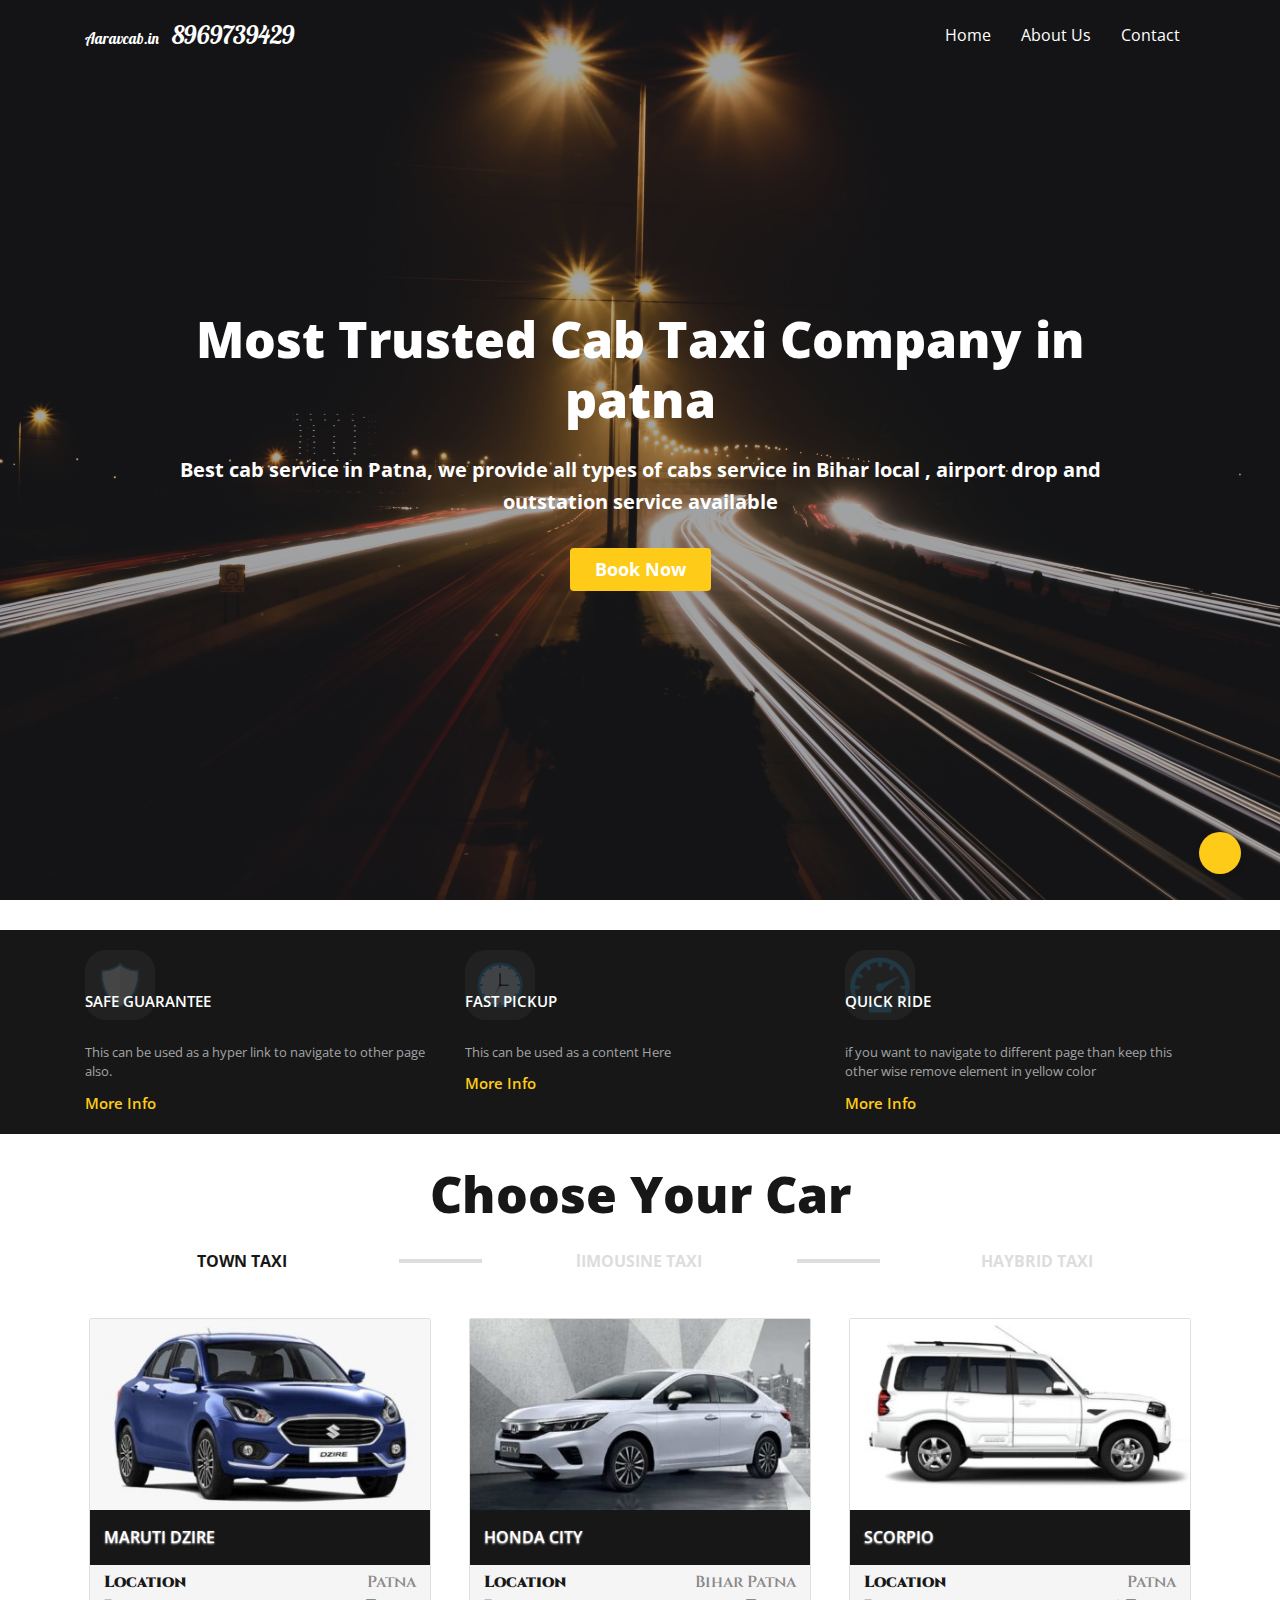
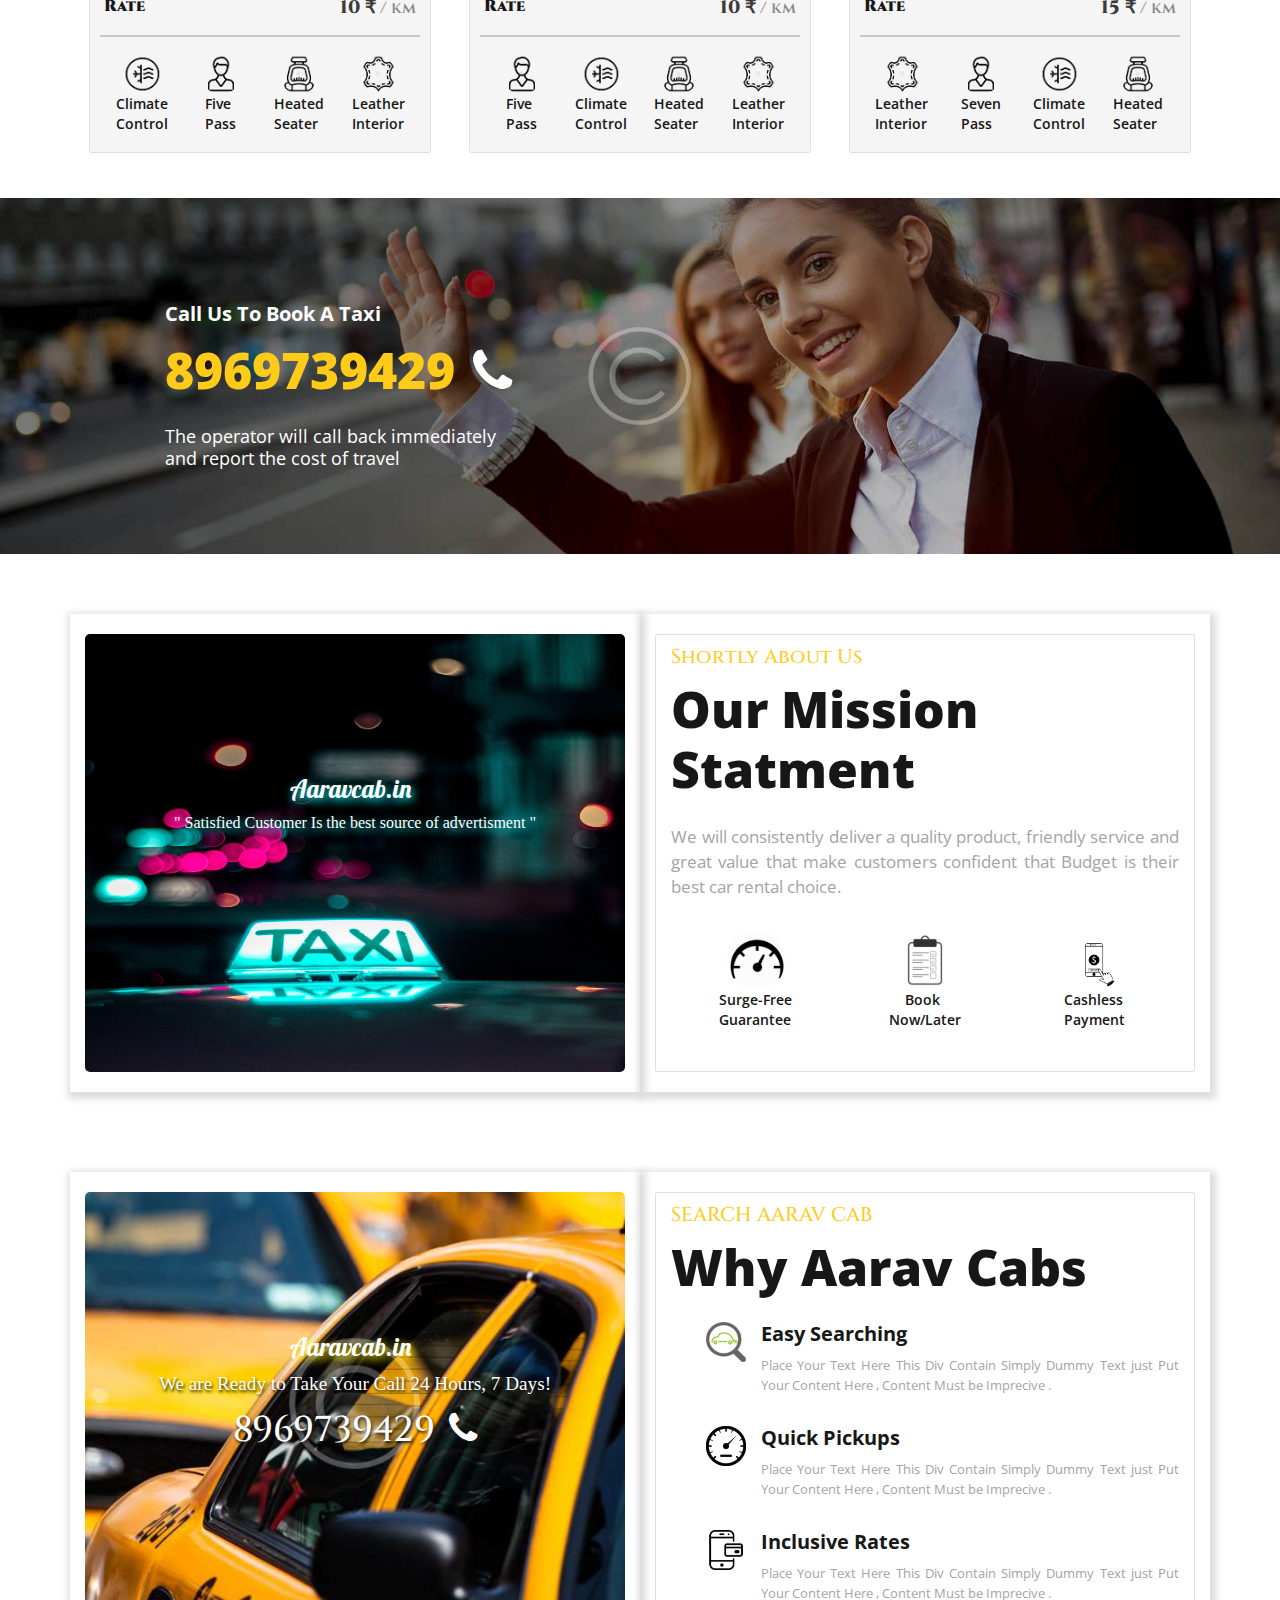
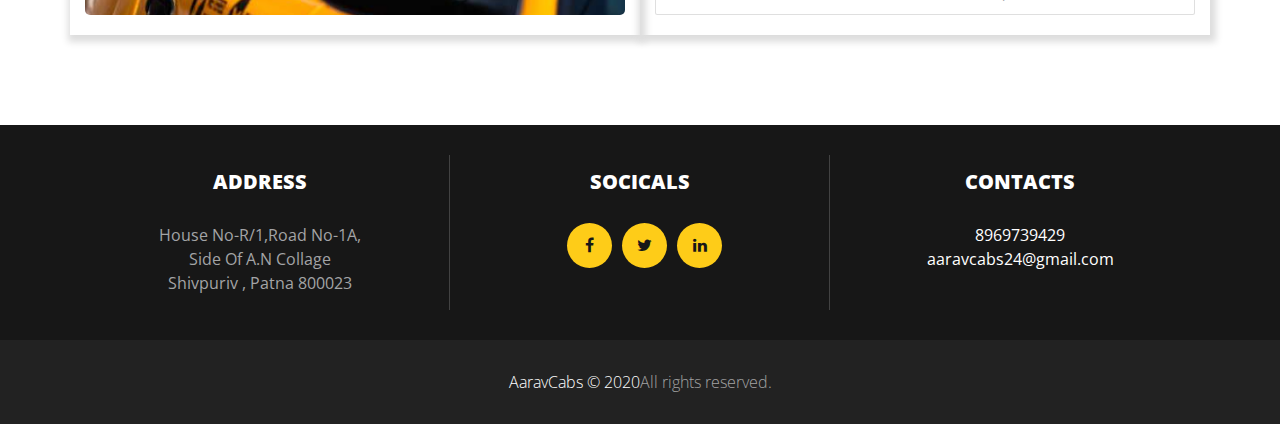
<file: index.html>
<!DOCTYPE html>
<html lang="en">
<head>
    <link rel="shortcut icon" href="favicon.png" type="image/x-icon">
    <meta charset="UTF-8">
    <meta name="viewport" content="width=device-width, initial-scale=1.0">
    <title>Aarav Cab Book A Ride in Patna</title>
    		<!--BootStrap CDN Link-->
	
   
      
       <link rel="stylesheet" href="https://maxcdn.bootstrapcdn.com/bootstrap/4.4.1/css/bootstrap.min.css">
       <script src="https://ajax.googleapis.com/ajax/libs/jquery/3.4.1/jquery.min.js"></script>
       <script src="https://cdnjs.cloudflare.com/ajax/libs/popper.js/1.16.0/umd/popper.min.js"></script>
       <script src="https://maxcdn.bootstrapcdn.com/bootstrap/4.4.1/js/bootstrap.min.js"></script>
       <link rel="stylesheet" href="https://use.fontawesome.com/releases/v5.7.0/css/all.css" integrity="sha384-lZN37f5QGtY3VHgisS14W3ExzMWZxybE1SJSEsQp9S+oqd12jhcu+A56Ebc1zFSJ" crossorigin="anonymous">
       <link rel="stylesheet" href="https://cdnjs.cloudflare.com/ajax/libs/font-awesome/4.7.0/css/font-awesome.min.css">

       <link href="https://fonts.googleapis.com/css2?family=Bellota:wght@300&family=Cinzel&family=Fredoka+One&family=Metal+Mania&display=swap" rel="stylesheet">
       <script src="action.js"></script>

       <link rel="stylesheet" href="style.css">
</head>
<body>
    <header class="header-area overlay">
        <nav class="navbar navbar-expand-md navbar-dark">
            <div class="container">
                <a href="index.html" class="navbar-brand">Aaravcab.in <span id="HeadingPno">8969739429</span></a>
                
                <button type="button" class="navbar-toggler collapsed" data-toggle="collapse" data-target="#main-nav">
                    <span class="menu-icon-bar"></span>
                    <span class="menu-icon-bar"></span>
                    <span class="menu-icon-bar"></span>
                </button>
                
                <div id="main-nav" class="collapse navbar-collapse">
                    <ul class="navbar-nav ml-auto">
                        <li><a href="index.html" class="nav-item nav-link active">Home</a></li>
                        <li><a href="about.html" class="nav-item nav-link">About Us</a></li>
                    <!----
                        <li class="dropdown">
                            <a href="#" class="nav-item nav-link" data-toggle="dropdown">Services</a>
                            <div class="dropdown-menu">
                                <a href="#" class="dropdown-item">Dropdown Item 1</a>
                                <a href="#" class="dropdown-item">Dropdown Item 2</a>
                                <a href="#" class="dropdown-item">Dropdown Item 3</a>
                            </div>
                        </li>
                        <li class="dropdown">
                            <a href="#" class="nav-item nav-link" data-toggle="dropdown">Portfolio</a>
                            <div class="dropdown-menu">
                                <a href="#" class="dropdown-item">Dropdown Item 1</a>
                                <a href="#" class="dropdown-item">Dropdown Item 2</a>
                                <a href="#" class="dropdown-item">Dropdown Item 3</a>
                                <a href="#" class="dropdown-item">Dropdown Item 4</a>
                                <a href="#" class="dropdown-item">Dropdown Item 5</a>
                            </div>
                        </li> -->
                        <li><a href="contact.html" class="nav-item nav-link">Contact</a></li>
                    </ul>
                </div>
            </div>
        </nav>
        
        <div class="banner">
            <div class="container">
                <h1>Most Trusted Cab Taxi
                    Company in patna</h1>
                <p>Best cab service in Patna, we provide all types of cabs service in Bihar  local , airport drop and outstation service available</p>
               
               <div class="button button-primary"> <a href="tel:+918969739429" title="+918969739429"  style="text-decoration: none;">Book Now</a></div>

              <!----  <a href="#tel:+918969739429" title="+918969739429" class="button button-primary">
                     Book Now <span class="iMarginLeft"> <i class="fa fa-phone"></i> </span> -->
                </a>
                
            </div>
        </div>
    </header>
    
    <main>
        <section id="content" class="content">
           <div class="middleBlackBox">
            <div class="container">
                <div class="row">
                    <div class="col-md-4 col-sm-4 col-6">
                                      
                        <div class="featuresBox">
                            <div class="img2">
                                <img src="images/shield.png" alt="safeGuard_Icon">
                            </div>
                            <div class="featureHeading">
                                SAFE GUARANTEE

                            </div>
                            <div class="fatxt">
                                This can be used as a hyper link to navigate to other page also.
                              <span id="hided_content1">
                                if you dont want remove the element
                              </span> 
                            </div>
                            <div class="featurfooterTxt" id="moreInfo1"   onclick="showMore()">
                              More Info

                            </div>
                        </div>
                    </div>
                    <div class="col-md-4 col-sm-4 col-6">

                                      
                        <div class="featuresBox fr1">
                            <div class="img2">
                                <img src="images/clock.png" alt="Fast_pickup">
                            </div>
                            <div class="featureHeading">
                                Fast Pickup

                            </div>
                            <div class="fatxt fr2">
                              This can be used as a content Here 
                              <span id="hided_content2">
                               This is a href clickable you can easily edit this
                              </span> 
                            </div>
                            <div class="featurfooterTxt" id="moreInfo2"   onclick="showMore2()">
                              More Info

                            </div>
                        </div>
                                   
                    </div>
                    <div class="col-md-4 col-sm-4 col-12">
                        
                        <div class="featuresBox f2">
                            <div class="img2">
                                <img src="images/speddooMeter.jpg" alt="QuickRide">
                            </div>
                            <div class="featureHeading">
                                Quick  Ride

                            </div>
                            <div class="fatxt f3">
                                if you want to navigate to different page than keep this other wise remove element in yellow color
                              <span id="hided_content3">
                             this is a Link
                              </span> 
                            </div>
                            <div class="featurfooterTxt" id="moreInfo3"   onclick="showMore3()">
                              More Info

                            </div>
                        </div>
                        
                    </div>
                </div>
                
            </div>
          </div>
    
          <div class="banner" style="color: #171717;margin-top:30px;margin-bottom: 0px;">
            <div class="container">
                <h1> Choose Your Car </h1>
            </div>
        </div>
        <div class="container" STYLE="margin-bottom: 30px;">
            <div class="row">
                <div class="col-sm-12">
                    <div class="selectCars">
                      <div class="menuItem MenuTxt" id="iteM1" onclick="showTownGroup()">TOWN TAXI</div>
                      <div class="line"><div class="middleBorder"></div></div>
                      <div class="menuItem MenuTxt not_active_item" onclick="showLimoGroup()" id="iteM2">lIMOUSINE TAXI</div>
                      <div class="line"><div class="middleBorder"></div></div>
                      <div class="menuItem MenuTxt not_active_item" id="iteM3"  onclick="showHybridGroup()">HAYBRID TAXI</div>
                    </div>
                </div>
            </div>
        </div>
   
          <div class="carBoxWraper">
            <div class="container" id="showSlidejs">
                <div class="row">
               
                    <div class="col-md-4 rapCenter pading_topBotom_carbox">

                                      
                       
                        <div class="card">
                            <div class="carBox">
                                <div class="carImgWraper">
                                 <img src="images/dzire.jpg" alt="dzire.jpg" id="img2">
                                </div>
                             </div>
                             <div class="carBox carName" id="carname2">
                               Maruti Dzire
                              </div>
                              <div class="carBox carFeatures">
                                <div class="featuresTxt">
                                  
                                    <div class="smallFlex">
                                        <div class="loc">Location</div>
                                        <div class="loc"></div>
                                        <div class="area loc1">Patna</div>
                                    </div>

                                
                                    <div class="smallFlex">
                                        <div class="loc">Rate</div>
                                        <div class="loc"></div>
                                        <div class="area loc1"> <span class="price" id="price1">10 &#8377</span> / km</div>
                                    </div>
                                </div>
                              </div>
                              <div class="carBox midlinePading">
                                <div class="midline">
                                </div>
                              </div>
                              <div class="carBox carFeatures">
                                <div class="car_logo_main_row rapCenter">
                                   <div class="row" style="padding: 0px 10px;">
                                       <div class="col-sm-3 col-md-6 col-xl-3 col-3 rapCenter">
                                           <div class="smlogo">
                                               <img src="images/climat_control.png" alt="climate control">
                                           </div>
                                           <div class="smlTxT">
                                              Climate 
                                              <br>
                                              Control
                                           </div>
                                       </div>
                                       <div class="col-sm-3 col-md-6 col-xl-3 col-3 rapCenter">
                                        <div class="smlogo">
                                            <img src="images/three_pass.png" alt="climate control">
                                        </div>
                                        <div class="smlTxT">
                                            <span  id="one">Five</span>
                                           <br>
                                           Pass
                                        </div>
                                       </div>
                                       <div class="col-sm-3 col-md-6 col-xl-3 col-3 rapCenter">
                                        <div class="smlogo">
                                            <img src="images/heated_seats.png" alt="climate control">
                                        </div>
                                        <div class="smlTxT">
                                            Heated
                                           <br>
                                          Seater
                                        </div>
                                       </div>
                                       <div class="col-sm-3 col-md-6 col-xl-3 col-3 rapCenter">
                                        <div class="smlogo">
                                            <img src="images/leather_interior.png" alt="climate control">
                                        </div>
                                        <div class="smlTxT">
                                            leather
                                           <br>
                                           interior
                                        </div>
                                       </div>
                                   </div> 
                                </div>
                               </div>
                        </div>
                     
                                   
                    </div>
                    <div class="col-md-4 rapCenter pading_topBotom_carbox">
                        
                  
                        <div class="card">
                            <div class="carBox">
                                <div class="carImgWraper">
                                 <img src="images/2020-Honda-City-Launch-Price-1-370x208.jpg" alt="Honda_city" id="img3">
                                </div>
                             </div>
                             <div class="carBox carName" id="carname3">
                             Honda City
                              </div>
                              <div class="carBox carFeatures">
                                <div class="featuresTxt">
                                  
                                    <div class="smallFlex">
                                        <div class="loc">Location</div>
                                        <div class="loc"></div>
                                        <div class="area loc1">Bihar Patna</div>
                                    </div>

                                 
                                    <div class="smallFlex">
                                        <div class="loc">Rate</div>
                                        <div class="loc"></div>
                                        <div class="area loc1"><span class="price" id="price2">10 &#8377</span> / km</div>
                                    </div>
                                </div>
                              </div>
                              <div class="carBox midlinePading">
                                <div class="midline">
                                </div>
                              </div>
                              <div class="carBox carFeatures">
                                <div class="car_logo_main_row rapCenter">
                                   <div class="row" style="padding: 0px 10px;">

                                    <div class="col-sm-3 col-md-6 col-xl-3 col-3 rapCenter">
                                        <div class="smlogo">
                                            <img src="images/three_pass.png" alt="climate control">
                                        </div>
                                        <div class="smlTxT">
                                            <span  id="two">Five</span>
                                           <br>
                                           Pass
                                        </div>
                                       </div>

                                       <div class="col-sm-3 col-md-6 col-xl-3 col-3 rapCenter">
                                           <div class="smlogo">
                                               <img src="images/climat_control.png" alt="climate control">
                                           </div>
                                           <div class="smlTxT">
                                              Climate 
                                              <br>
                                              Control
                                           </div>
                                       </div>
                                      
                                       <div class="col-sm-3 col-md-6 col-xl-3 col-3 rapCenter">
                                        <div class="smlogo">
                                            <img src="images/heated_seats.png" alt="climate control">
                                        </div>
                                        <div class="smlTxT">
                                            Heated
                                           <br>
                                          Seater
                                        </div>
                                       </div>
                                       <div class="col-sm-3 col-md-6 col-xl-3 col-3 rapCenter">
                                        <div class="smlogo">
                                            <img src="images/leather_interior.png" alt="climate control">
                                        </div>
                                        <div class="smlTxT">
                                            leather
                                           <br>
                                           interior
                                        </div>
                                       </div>
                                   </div> 
                                </div>
                               </div>
                                
                                  
                        </div>
                  
                        
                    </div>

                    <div class="col-md-4 rapCenter pading_topBotom_carbox">
                        
                        <div class="card">
                            <div class="carBox">
                                <div class="carImgWraper">
                                 <img src="images/mahindra-scorpio-e8abb596-1-370x208.jpg" alt="scorpio">
                                </div>
                             </div>
                             <div class="carBox carName">
                                Scorpio
                              </div>
                              <div class="carBox carFeatures">
                                <div class="featuresTxt">
                                  
                                    <div class="smallFlex">
                                        <div class="loc">Location</div>
                                        <div class="loc"></div>
                                        <div class="area loc1">Patna</div>
                                    </div>
    
                                   
                                    <div class="smallFlex">
                                        <div class="loc">Rate</div>
                                        <div class="loc"></div>
                                        <div class="area loc1"><span class="price" id="price3">15 &#8377</span> / km</div>
                                    </div>
                                </div>
                              </div>
                              <div class="carBox midlinePading">
                                <div class="midline">
                                </div>
                              </div>
                              <div class="carBox carFeatures">
                                <div class="car_logo_main_row rapCenter">
                                   <div class="row" style="padding: 0px 10px;">
                                    <div class="col-sm-3 col-md-6 col-xl-3 col-3 rapCenter">
                                        <div class="smlogo">
                                            <img src="images/leather_interior.png" alt="climate control">
                                        </div>
                                        <div class="smlTxT">
                                            leather
                                           <br>
                                           interior
                                        </div>
                                       </div>
                                       <div class="col-sm-3 col-md-6 col-xl-3 col-3 rapCenter">
                                        <div class="smlogo">
                                            <img src="images/three_pass.png" alt="climate control">
                                        </div>
                                        <div class="smlTxT">
                                            <span  id="three">Seven</span>
                                           <br>
                                           Pass
                                        </div>
                                       </div>
                                       <div class="col-sm-3 col-md-6 col-xl-3 col-3 rapCenter">
                                        <div class="smlogo">
                                            <img src="images/climat_control.png" alt="climate control">
                                        </div>
                                        <div class="smlTxT">
                                           Climate 
                                           <br>
                                           Control
                                        </div>
                                    </div>
                                       <div class="col-sm-3 col-md-6 col-xl-3 col-3 rapCenter">
                                        <div class="smlogo">
                                            <img src="images/heated_seats.png" alt="climate control">
                                        </div>
                                        <div class="smlTxT">
                                            Heated
                                           <br>
                                          Seater
                                        </div>
                                       </div>
                                       
                                   </div> 
                                </div>
                               </div>
                        </div>
                         
    
                        </div>
                </div>
                
            </div>
          </div>
<!--Call us to Book a Taxi Banner-->

<div class="call_us_Book_taxi banner" style="color: #171717;margin-top:30px;margin-bottom: 0px;display: block;
  text-align: start;
  z-index: 1;">  
 
<div class="container res_img_bg" STYLE="margin-bottom: 30px;">
    <div class="row">
        <div class="col-sm-12">
            <p style="color:#fff"> Call Us To Book A Taxi</p>
            <h1 id="callno" > <a href="tel:+918969739429" title="+918969739429"  style="text-decoration: none;">8969739429 <span class="iMarginLeft" id="phoneSymbol"> <i class="fa fa-phone"></i> </span> </a>  </h1>
            <h6 style=" font-size: 1.7647rem;
                        color: #ffffff;
                        line-height: 2.2rem;
                        text-align: left;
                        margin-top: 0px !important;
                        font-weight: 400;"             >
                The operator will call back immediately<br>
                and report the cost of travel
            </h6>
             
        </div>
    </div>
</div>

</div>
<!--Call us to Book a Taxi Banner closed-->

<!--Our Mission Start-->
    <div class="missionWraper" style="margin-top: 60px;margin-bottom: 30px;margin-left:15px;margin-right: 15px;">
        <div class="container">
            <div class="row">
                <div class="col-sm-6 my2col6 ">
                    <div class="card" style="height: 100%;border:0px solid transparent;">
                        <div class="bgcol6">
                            <div class="container">
                             <div class="put_address_andLogo">
                                <div class="AaravcabLogo"><a href="index.html" class="navbar-brand">Aaravcab.in</a></div> 
                                <div class="Quotes">
                                <p>" Satisfied Customer Is the best source of advertisment "</p>    <!--Place your qoutes here-->
                                </div>
                             </div>
                               
                            </div>
                        </div>
                    </div>  
                </div>
                <div class="col-sm-6 my2col6">
                    <div class="card">
                    <div class="innercol6Wraper">
                        <span class="shortHeading"><h2>Shortly About Us</h2></span>
                    
                        <div class="banner" style="color: #171717;display: block;
                         text-align:start;padding: 0px;
                          z-index: 1;margin-top: 10px;">  
                          <div class="row">
                              <div class="col-sm-12">
                                  <h1>Our Mission Statment</h1>
                             </div>
                           </div>
                       </div>
                       
                       <div class="aboutMissionTxt">
                        <div class="fatxt my_book_test" style="text-align: start;text-align: justify;">
                            We will consistently deliver a quality product, friendly 
                            service and great value that make customers confident that 
                            Budget is their best car rental choice.         
                        </div>
                        <div>
                            <div class="car_logo_main_row " style="justify-content: flex-start;align-items: flex-start;">
                                <div class="row" style="padding: 5px 0px;width:100%;margin: 0px;">
                                    <div class="col-4 rapCenter" style="padding: 0%;">
                                        <div class="smlogo2">
                                            <img src="images/surgefree.png">
                                        </div>
                                        <div class="smlTxT">
                                         Surge-free
                                           <br>
                                       Guarantee
                                        </div>
                                    </div>
                                   
                                    <div class="col-4 rapCenter" style="padding: 0%;">
                                     <div class="smlogo2">
                                         <img src="images/bookNowLetter.png" alt="climate control">
                                     </div>
                                     <div class="smlTxT">&nbsp&nbsp&nbsp Book<br>
                                         Now/later
                                     </div>
                                    </div>
                                    <div class="col-4 rapCenter" style="padding: 0%;">
                                     <div class="smlogo2">
                                         <img src="images/cashless.png">
                                     </div>
                                     <div class="smlTxT">
                                         Cashless
                                        <br>
                                        Payment
                                     </div>
                                    </div>
                                </div> 
                             </div>
                        </div>
                       </div>
                    </div>
                </div>
                </div>
            </div>
        </div>
    </div>
<!--Our Mission Close-->


<!--Search aarav Start-->
<div class="missionWraper" style="margin-top: 80px;margin-bottom: 60px;margin-left:15px;margin-right: 15px;">
    <div class="container">
        <div class="row">
            <div class="col-md-6 my2col6 ">
                <div class="card" style="height: 100%;border:0px solid transparent;">
                    <div class="bg2col6">
                        <div class="container">
                         <div class="put_address_andLogo" style="text-shadow: 2px 3px 10px rgb(255, 238, 0);">
                            <div class="AaravcabLogo"><a href="index.html" class="navbar-brand">Aaravcab.in</a></div> 
                            <div class="Quotes">
                                <p style="font-size:120%;text-shadow: 1px 2px 3px rgb(22, 22, 22);"> We are Ready to Take Your Call 24 Hours, 7 Days!</p>    <!--Put Some Text-->
                                <h1 style="color:rgb(255, 255, 255);font-family: 'cinzel', serif;text-shadow: 1px 2px 3px rgb(22, 22, 22);" id="call">
                                    <a href="tel:+918969739429" title="+918969739429"  style="text-decoration: none;">8969739429 <span class="iMarginLeft" id="phoneSymbol"> <i class="fa fa-phone"></i> </span> </a> 
                                </h1>
                                   
                            </div>
                         </div>
                           
                        </div>
                    </div>
                </div>  
            </div>
            <div class="col-md-6 my2col6">
                <div class="card">
                <div class="innercol6Wraper">
                    <span class="shortHeading"><h2>SEARCH AARAV CAB</h2></span>
                
                    <div class="banner" style="color: #171717;display: block;
                     text-align:start;padding: 0px;
                      z-index: 1;margin-top: 10px;">  
                      <div class="row">
                          <div class="col-sm-12">
                              <h1>Why Aarav Cabs</h1>
                         </div>
                       </div>
                   </div>
                   
                   <div class="aboutMissionTxt">
                       <div class="row">
                           <div class="col-2" style="display:flex;justify-content:flex-end;padding-right: 0%;">
                             <div>
                                <div class="smlogo3">
                                    <img src="images/EasySearch.png" alt="Easy Search">
                                </div>
                             </div>
                           </div>
                           <div class="col-10">
                                <div class="fatxt" style="text-align: start;text-align: justify;">
                                    <span class="shortHeading cb"><h2>Easy Searching</h2></span>
                                   Place Your Text Here This Div Contain Simply Dummy Text just
                                   Put Your Content Here , Content Must be Imprecive .        
                                </div>
                           </div>
                       </div>

                       <div class="row margTop">
                        <div class="col-2" style="display:flex;justify-content:flex-end;padding-right: 0%;">
                          <div>
                             <div class="smlogo3">
                                 <img src="images/clipart1800077.png" alt="clipart1800077.png">
                             </div>
                          </div>
                        </div>
                        <div class="col-10" style="margin:0%;">
                             <div class="fatxt" style="text-align: start;text-align: justify;">
                                 <span class="shortHeading cb"><h2>Quick Pickups</h2></span>
                                Place Your Text Here This Div Contain Simply Dummy Text just
                                Put Your Content Here , Content Must be Imprecive .        
                             </div>
                        </div>
                    </div>

                    <div class="row margTop" >
                        <div class="col-2" style="display:flex;justify-content:flex-end;padding-right: 0%;">
                          <div>
                             <div class="smlogo3">
                                 <img src="images/payment-method-icons-1.png" alt="Easy Search">
                             </div>
                          </div>
                        </div>
                        <div class="col-10">
                             <div class="fatxt" style="text-align: start;text-align: justify;">
                                 <span class="shortHeading cb"><h2>Inclusive Rates</h2></span>
                                Place Your Text Here This Div Contain Simply Dummy Text just
                                Put Your Content Here , Content Must be Imprecive .        
                             </div>
                        </div>
                    </div>

                   </div>

                </div>
            </div>
            </div>
        </div>
    </div>
</div>
<!--Search aarav Close-->
        </section>
    </main>

<!---Footer Code Start Here-->
<footer>
  <div class="footerWraper1">
      <div class="container myFooterContainer">
          <div class="row myFooterRow">
           
                        
                                  <div class="col-sm-4 innerContainer1 pading_topBotom_carbox">
                                      <div class="innerCol4wraper">
                                        <div><h2 class="footerName">ADDRESS</h2></div><br>
                                        <div class="adresstxt text-center makerestxt" style="color:#a3a4a6;">
                                            House No-R/1,Road No-1A,<br>
                                            Side Of A.N Collage<br>
                                            Shivpuriv , Patna 800023
                                        </div>
                                      </div>
                                  </div>   
                                  <div class="col-sm-4 innerContainer2 pading_topBotom_carbox">
                                    <div class="innerCol4wraper">
                                        <div><h2 class="footerName">Socicals</h2></div><br>
                                        <div class="adresstxt">
                                      <!---  <h1> <i class="fa fa-user iCirc" style="color:rgba(252, 252, 67, 0.836);"></i>
                                            <i class="fa fa-user iCirc" style="color:rgba(252, 252, 67, 0.836);"></i>
                                            <i class="fa fa-user iCirc" style="color:rgba(252, 252, 67, 0.836);"></i>
                                        </h1>  --> 
                                          <div class="socicalBox">
                                           
                                            <div class="socicalicon"> <a href=""><div class="si"><i class="fa fa-facebook"></i></div></a></div> 
                                            <div class="socicalicon"> <a href=""><div class="si"><i class="fa fa-twitter"></i></div></a></div> 
                                            <div class="socicalicon"> <a href=""><div class="si"><i class="fa fa-linkedin"></i></div></a></div> 
                                          </div>
                                        </div>
                                    </div>
                                  </div>
                                  <div class="col-sm-4 innerContainer3 pading_topBotom_carbox">
                                    <div class="innerCol4wraper">
                                        <div><h2 class="footerName">contacts</h2></div><br>
                                        <div class="adresstxt">
                                            <div class="text-center">
                                                <a href="tel:+918969739429" title="+918969739429"  style="text-decoration: none;">8969739429</a><br>
                                                <a href="mailto: bishwajeetpandey49@gmail.com" title="bishwajeetpandey49@gmail.com"  style="text-decoration: none;">aaravcabs24@gmail.com</a>

                                            </div>
                                        </div>
                                    </div>
                                  </div>
                             
            
          </div>
      </div>
  </div>
  <div class="footerWraper2">
       <div class="container">
           <div class="row">
               <div class="col-sm-12 copyRighttxt" style="display:flex;justify-content: center;color:#fff;">
                AaravCabs © 2020 <span style="color: #a3a3a3;"> All rights reserved.<span id="copyRight"></span></span>
               </div>
           </div>
       </div>
  </div>
</footer>

<a href="#" id="toTopBtn" class="cd-top text-replace js-cd-top cd-top--is-visible cd-top--fade-out" data-abc="true"></a>


<!---Footer Code Close Here-->
  <script>
      function showMore(){
        document.getElementById("hided_content1").style.fontSize="100%";
        document.getElementById("moreInfo1").innerHTML="" ;
      }

    function showMore2(){
     document.getElementById("hided_content2").style.fontSize="100%";   
     document.getElementById("moreInfo2").innerHTML="" ;
  }

  function showMore3(){
    document.getElementById("hided_content3").style.fontSize="100%";
    document.getElementById("hided_content3").style.cursor="";
    document.getElementById("moreInfo3").innerHTML="" ;
  }


  function showHybridGroup(){
    
        /*changing seeting capacity*/
        document.getElementById("one").innerHTML = "Fourteen";
         document.getElementById("two").innerHTML = "Seven";
         document.getElementById("three").innerHTML = "Seven";

      document.getElementById("img2").src = "images/travler.jpg";
      document.getElementById("img3").src = "images/inova.jpg";
   
     /*changing color  and color of currentely clicked item */
      document.getElementById("iteM3").style.color="#171717";
     /*changing color  and color of not clicked item */
      document.getElementById("iteM1").style.color="#ddd";
      document.getElementById("iteM2").style.color="#ddd";

      /*changing names of car*/
    
      document.getElementById("carname2").innerHTML = "TRAVELLER";
      document.getElementById("carname3").innerHTML = "INOVA";
       /*changing Rate of car*/
        document.getElementById("price1").innerHTML = "15 &#8377";
         document.getElementById("price2").innerHTML = "15 &#8377";
         document.getElementById("price3").innerHTML = "15 &#8377";

          /*changing seeting capacity*/
        
  /*scroll the page */
  window.scrollBy(0,0);
  }
  document.getElementById("copyRight").innerHTML=" &nbsp Designed  By Bishwajeet Pandey Call on (+91) 7011186789 for Web Designing/Web Development";
  function showLimoGroup(){
       /*changing seeting capacity*/
         document.getElementById("one").innerHTML = "Seven";
         document.getElementById("two").innerHTML = "Five";
         document.getElementById("three").innerHTML = "Seven";
      
      document.getElementById("img2").src = "images/inova.jpg";
      document.getElementById("img3").src = "images/HondaCity.jpg";
     /*changing color  and color of currentely clicked item */
      document.getElementById("iteM2").style.color="#171717";
     /*changing color  and color of not clicked item */
      document.getElementById("iteM1").style.color="#ddd";
      document.getElementById("iteM3").style.color="#ddd";

        /*changing names of car*/
    
      document.getElementById("carname2").innerHTML = "Inova";
      document.getElementById("carname3").innerHTML = "HONDACITY";

      
         /*changing Rate of car*/
    
         document.getElementById("price1").innerHTML = "15 &#8377";
         document.getElementById("price2").innerHTML = "10 &#8377";
         document.getElementById("price3").innerHTML = "15 &#8377";
      
  /*scroll the page */
 
  window.scrollBy(0,0);
  }
  function showTownGroup(){

      /*changing seeting capacity*/
         document.getElementById("one").innerHTML = "Five";
         document.getElementById("two").innerHTML = "Five";
         document.getElementById("three").innerHTML = "Seven";

      document.getElementById("img2").src = "images/dzire.jpg";
      document.getElementById("img3").src = "images/HondaCity.jpg";

     /*changing color  and color of currentely clicked item */
      document.getElementById("iteM1").style.color="#171717";
     /*changing color  and color of not clicked item */
      document.getElementById("iteM2").style.color="#ddd";
      document.getElementById("iteM3").style.color="#ddd";

        /*changing names of car*/
    
        document.getElementById("carname2").innerHTML = "MARUTI DZIRE";
      document.getElementById("carname3").innerHTML = "HONDA CITY";

         /*changing Rate of car*/
         document.getElementById("price1").innerHTML = "10 &#8377";
         document.getElementById("price2").innerHTML = "10 &#8377";
         document.getElementById("price3").innerHTML = "15 &#8377";

        
         

       /*scroll the page */
  window.scrollBy(0,0);
  }
  </script>
</body>
</html>
</file>
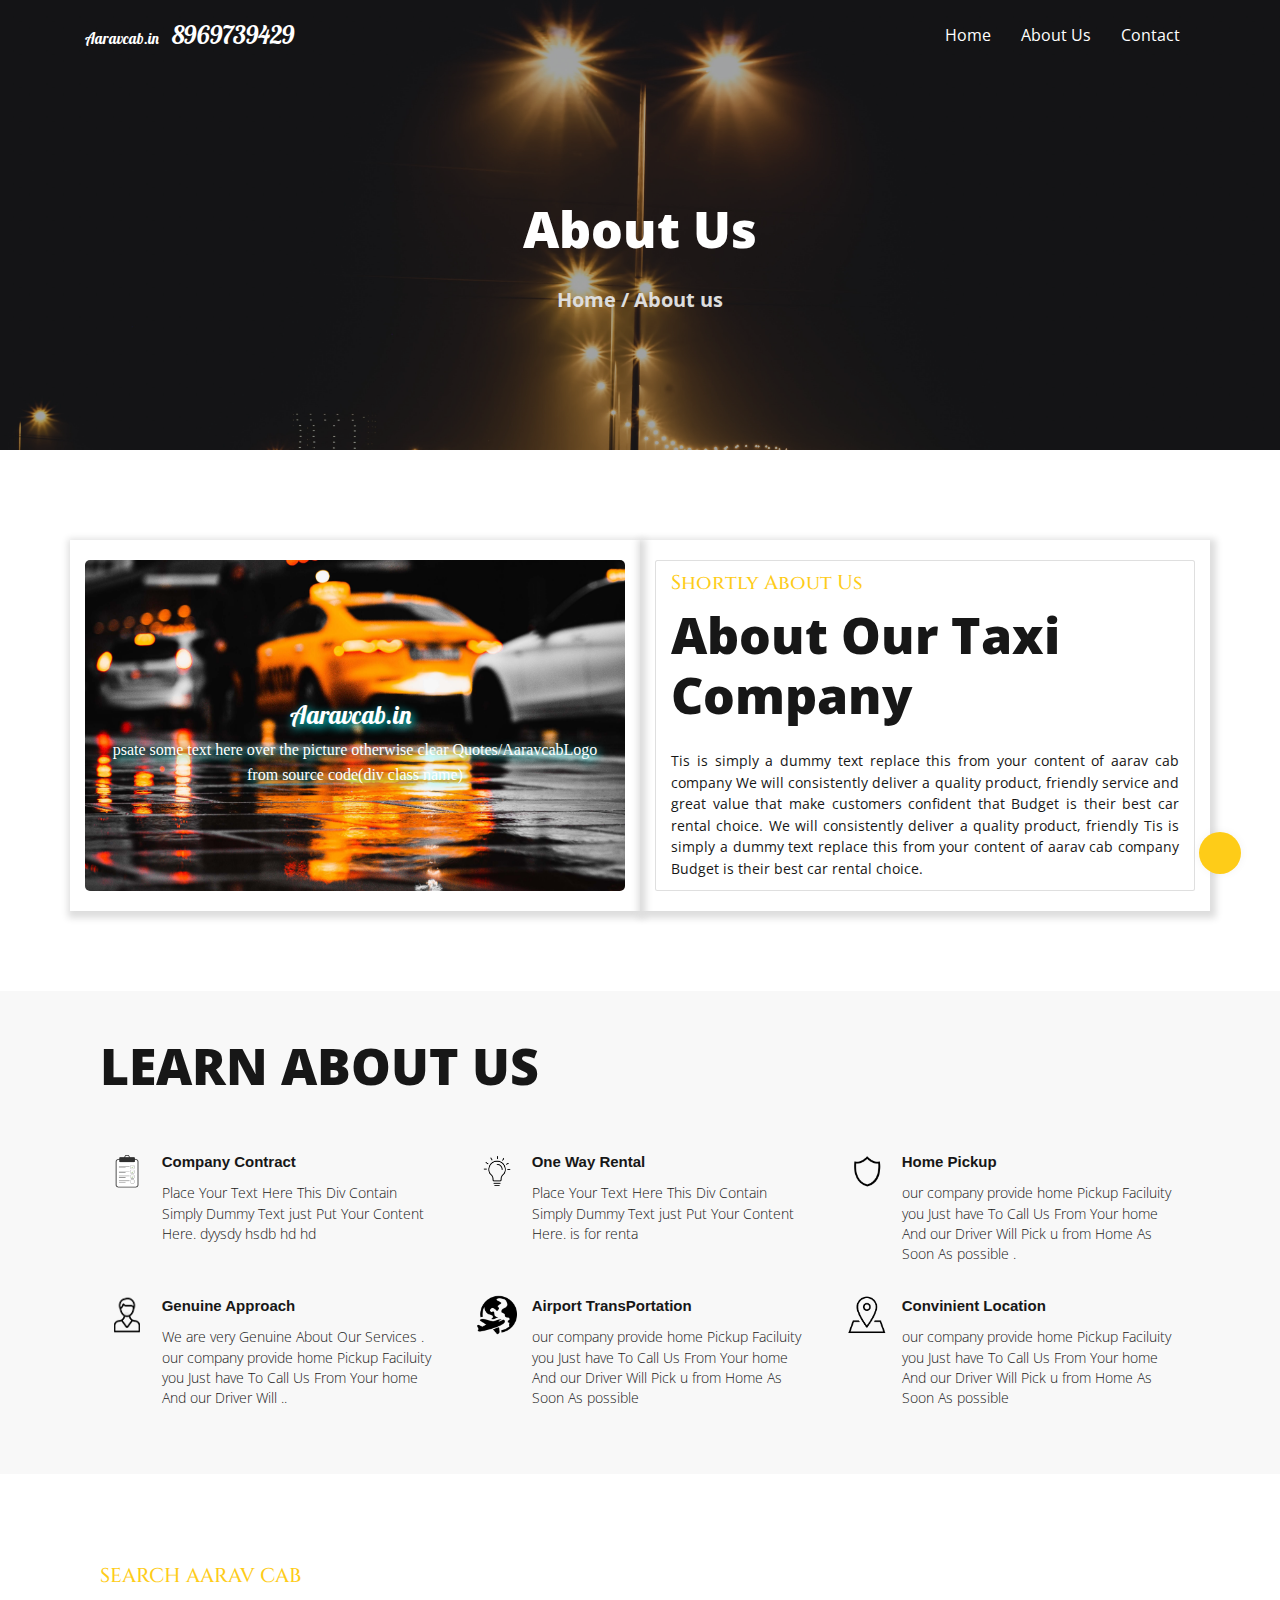
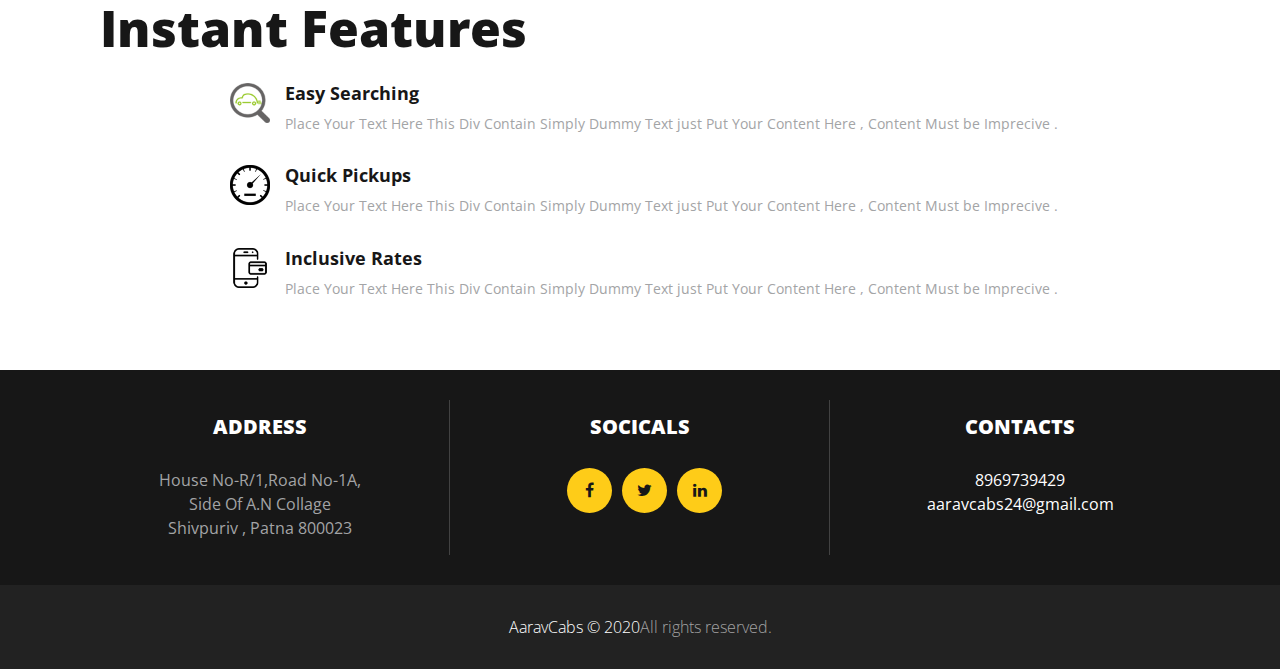
<file: about.html>
<!DOCTYPE html>
<html lang="en">
<head>
    <link rel="shortcut icon" href="favicon.png" type="image/x-icon">
    <meta charset="UTF-8">
    <meta name="viewport" content="width=device-width, initial-scale=1.0">
    <title>Document</title>
    		<!--BootStrap CDN Link-->
	
   
      
       <link rel="stylesheet" href="https://maxcdn.bootstrapcdn.com/bootstrap/4.4.1/css/bootstrap.min.css">
       <script src="https://ajax.googleapis.com/ajax/libs/jquery/3.4.1/jquery.min.js"></script>
       <script src="https://cdnjs.cloudflare.com/ajax/libs/popper.js/1.16.0/umd/popper.min.js"></script>
       <script src="https://maxcdn.bootstrapcdn.com/bootstrap/4.4.1/js/bootstrap.min.js"></script>
       <link rel="stylesheet" href="https://use.fontawesome.com/releases/v5.7.0/css/all.css" integrity="sha384-lZN37f5QGtY3VHgisS14W3ExzMWZxybE1SJSEsQp9S+oqd12jhcu+A56Ebc1zFSJ" crossorigin="anonymous">
       <link rel="stylesheet" href="https://cdnjs.cloudflare.com/ajax/libs/font-awesome/4.7.0/css/font-awesome.min.css">

       <link href="https://fonts.googleapis.com/css2?family=Bellota:wght@300&family=Cinzel&family=Fredoka+One&family=Metal+Mania&display=swap" rel="stylesheet">
       <script src="action.js"></script>

       <link rel="stylesheet" href="style.css">
     
</head>
<body>
    <header class="header-area overlay" style="height: 50vh;">
        <nav class="navbar navbar-expand-md navbar-dark">
            <div class="container">
                <a href="index.html" class="navbar-brand">Aaravcab.in <span id="HeadingPno">8969739429</span></a>
                
                <button type="button" class="navbar-toggler collapsed" data-toggle="collapse" data-target="#main-nav">
                    <span class="menu-icon-bar"></span>
                    <span class="menu-icon-bar"></span>
                    <span class="menu-icon-bar"></span>
                </button>
                
                <div id="main-nav" class="collapse navbar-collapse">
                    <ul class="navbar-nav ml-auto">
                        <li><a href="index.html" class="nav-item nav-link active">Home</a></li>
                        <li><a href="about.html" class="nav-item nav-link">About Us</a></li>
                   <!----     <li class="dropdown">
                            <a href="#" class="nav-item nav-link" data-toggle="dropdown">Services</a>
                            <div class="dropdown-menu">
                                <a href="#" class="dropdown-item">Dropdown Item 1</a>
                                <a href="#" class="dropdown-item">Dropdown Item 2</a>
                                <a href="#" class="dropdown-item">Dropdown Item 3</a>
                            </div>
                        </li>
                        <li class="dropdown">
                            <a href="#" class="nav-item nav-link" data-toggle="dropdown">Portfolio</a>
                            <div class="dropdown-menu">
                                <a href="#" class="dropdown-item">Dropdown Item 1</a>
                                <a href="#" class="dropdown-item">Dropdown Item 2</a>
                                <a href="#" class="dropdown-item">Dropdown Item 3</a>
                                <a href="#" class="dropdown-item">Dropdown Item 4</a>
                                <a href="#" class="dropdown-item">Dropdown Item 5</a>
                            </div>
                        </li>-->
                        <li><a href="contact.html" class="nav-item nav-link">Contact</a></li>
                    </ul>
                </div>
            </div>
        </nav>
        
            
        <div class="banner">
            <div class="container bannerMarginFromTop">
                <br> 
                
                <h1>About Us</h1>
                <p style="color:#ddd">Home / About us</p>     
            </div>
        </div>
     
    </header>
<!--Header Close Here-->

<!--Main Content Of Page Start Here-->
    <main>
        <section id="content" class="content" style="padding-bottom: 0px;">


    <!--Our Mission Start-->
    <div class="missionWraper" style="margin-top: 60px;margin-bottom: 30px;margin-left:15px;margin-right: 15px;">
        <div class="container">
            <div class="row">
                <div class="col-sm-6 my2col6">
                    <div class="card" style="height: 100%;border:0px solid transparent;">
                        <div class="bgcol6" style="background-image: url(images/carSmall.jpg);">
                            <div class="container">
                             <div class="put_address_andLogo">
                                <div class="AaravcabLogo"><a href="index.html" class="navbar-brand">Aaravcab.in</a></div> 
                                <div class="Quotes">
                                <p>psate some text here over the picture otherwise clear  Quotes/AaravcabLogo from source code(div class name)</p>    <!--Place your qoutes here-->
                                </div>
                             </div>
                               
                            </div>
                        </div>
                    </div>  
                </div>
                <div class="col-sm-6 my2col6">
                    <div class="card">
                    <div class="innercol6Wraper">
                        <span class="shortHeading"><h2>Shortly About Us</h3></span>
                    
                        <div class="banner" style="color: #171717;display: block;
                         text-align:start;padding: 0px;
                          z-index: 1;margin-top: 10px;">  
                          <div class="row">
                              <div class="col-sm-12">
                                  <h1>
                                    About Our Taxi Company
                                  </h1>
                             </div>
                           </div>
                       </div>
                       
                       <div class="aboutMissionTxt">
                        <div class="fatxt my_book_test" style="text-align: start;text-align: justify;font-weight: 300px;font-size: 90%;color:#171717">
                            Tis is simply a dummy text replace this from your content of aarav cab company       
                            We will consistently deliver a quality product, friendly 
                            service and great value that make customers confident that 
                            Budget is their best car rental choice.                     <!--type about aarav cab here-->
                            We will consistently deliver a quality product, friendly 
                            Tis is simply a dummy text replace this from your content of aarav cab company    
                            Budget is their best car rental choice.      
                        </div>
                 
                       </div>
                    </div>
                </div>
                </div>
            </div>
        </div>
    </div>
<!--Our Mission Close-->

<!--search close-->
<div class="missionWraper paddingmore" style="margin-top: 80px;">
    <div class="container">
        <div class="row">
         
            <div class="col-sm-12">
                <div class="">
                <div class="innercol6Wraper">
                  
                
                    <div class="banner" style="color: #171717;display: block;
                     text-align:start;padding: 0px;
                      z-index: 1;margin-top: 10px;">  
                      <div class="row">
                          <div class="col-sm-12 ADJUSTHEDAINGWITHRESPONSIVNESS">
                              <h1>LEARN ABOUT US</h1>
                         </div>
                       </div>
                   </div>
                   
                   <div class="row">
                       <div class="col-sm-6 col-md-4 col-xl-4 col-12">
                        <div class="row margTop">
                            <div class="col-2" style="display:flex;justify-content:flex-end;padding-right: 0%;">
                              <div>
                                 <div class="smlogo3">
                                     <img src="images/bookNowLetter.png" alt="">
                                 </div>
                              </div>
                            </div>
                            <div class="col-10">
                                 <div style="color:#171717;font-weight:300;font-size:85%;">
                                     <div class="smallBheading">Company Contract</div>
                                    Place Your Text Here This Div Contain Simply Dummy Text just
                                    Put Your Content Here. dyysdy hsdb hd hd  
                                 </div>
                            </div>
                        </div>
                       </div>


                       <div class="col-sm-6 col-md-4 col-xl-4 col-12">                            
                       <div class="row margTop">
                        <div class="col-2" style="display:flex;justify-content:flex-end;padding-right: 0%;">
                          <div>
                             <div class="smlogo3">
                                 <img src="images/bulb.png" alt="bulb.png">
                             </div>
                          </div>
                        </div>
                        <div class="col-10" style="margin:0%;">
                             <div style="color:#171717;font-weight:300;font-size:85%;">
                                 <div class="smallBheading">One Way Rental</div>
                                Place Your Text Here This Div Contain Simply Dummy Text just
                                Put Your Content Here.  is for renta      
                             </div>
                        </div>
                    </div>
                       </div>
                      

                       <div class="col-sm-6 col-md-4 col-xl-4 col-12">
                        <div class="row margTop" >
                            <div class="col-2" style="display:flex;justify-content:flex-end;padding-right: 0%;">
                              <div>
                                 <div class="smlogo3">
                                     <img src="images/homShield.png" alt="Easy Search">
                                 </div>
                              </div>
                            </div>
                            <div class="col-10">
                                 <div style="color:#171717;font-weight:300;font-size:85%;">
                                     <div class="smallBheading">Home Pickup</div>
                                     our company provide home Pickup Faciluity you Just have To Call Us From  Your home 
                                     And our Driver Will Pick u from Home As Soon As possible .        
                                 </div>
                            </div>
                        </div>
                      </div>

                      <div class="col-sm-6 col-md-4 col-xl-4 col-12">
                        <div class="row margTop" >
                            <div class="col-2" style="display:flex;justify-content:flex-end;padding-right: 0%;">
                              <div>
                                 <div class="smlogo3">
                                     <img src="images/three_pass.png" alt="Easy Search">
                                 </div>
                              </div>
                            </div>
                            <div class="col-10">
                                 <div style="color:#171717;font-weight:300;font-size:85%;">
                                     <div class="smallBheading">Genuine Approach</div>
                                    We are very Genuine About Our Services .    
                                    our company provide home Pickup Faciluity you Just have To Call Us From  Your home 
                                    And our Driver Will .. 
                                 </div>
                            </div>
                        </div>
                      </div>

                      <div class="col-sm-6 col-md-4 col-xl-4 col-12">
                        <div class="row margTop" >
                            <div class="col-2" style="display:flex;justify-content:flex-end;padding-right: 0%;">
                              <div>
                                 <div class="smlogo3">
                                     <img src="images/airplane-around-earth.png" alt="Easy Search">
                                 </div>
                              </div>
                            </div>
                            <div class="col-10">
                                 <div style="color:#171717;font-weight:300;font-size:85%;">
                                     <div class="smallBheading">Airport TransPortation</div>
                                     our company provide home Pickup Faciluity you Just have To Call Us From  Your home 
                                     And our Driver Will Pick u from Home As Soon As possible 
                                 </div>
                            </div>
                        </div>
                     </div>

                     <div class="col-sm-6 col-md-4 col-xl-4 col-12">
                        <div class="row margTop" >
                            <div class="col-2" style="display:flex;justify-content:flex-end;padding-right: 0%;">
                              <div>
                                 <div class="smlogo3">
                                     <img src="images/locat.png" alt="Easy Search">
                                 </div>
                              </div>
                            </div>
                            <div class="col-10">
                                 <div style="color:#171717;font-weight:300;font-size:85%;">
                                     <div class="smallBheading">Convinient Location</div>
                                     our company provide home Pickup Faciluity you Just have To Call Us From  Your home 
                                     And our Driver Will Pick u from Home As Soon As possible    
                                 </div>
                            </div>
                        </div>
                    </div>
                       
                   </div><!--main 12 col row closed -->

                </div>
            </div>
            </div>
        </div>
    </div>
</div>
<!--Search aarav Close-->

<div class="missionWraper" style="margin-top: 80px;margin-bottom: 60px;margin-left:15px;margin-right: 15px;">
    <div class="container">
        <div class="row">
            <div class="col-md-6">
                <div  style="height: 100%;border:0px solid transparent;">
                  
                </div>  
            </div>
            <div class="col-sm-12">
                <div>
                <div class="innercol6Wraper">
                    <span class="shortHeading"><h2>SEARCH AARAV CAB</h3></span>
                
                    <div class="banner" style="color: #171717;display: block;
                     text-align:start;padding: 0px;
                      z-index: 1;margin-top: 10px;">  
                      <div class="row">
                          <div class="col-sm-12">
                              <h1>Instant Features</h1>
                         </div>
                       </div>
                   </div>
                   
                   <div class="aboutMissionTxt">
                       <div class="row">
                           <div class="col-2" style="display:flex;justify-content:flex-end;padding-right: 0%;">
                             <div>
                                <div class="smlogo3">
                                    <img src="images/EasySearch.png" alt="Easy Search">
                                </div>
                             </div>
                           </div>
                           <div class="col-10">
                                <div class="fatxt" style="text-align: start;text-align: justify;font-size:85%;">
                                    <span class="shortHeading cb"><h3>Easy Searching</h3></span>
                                   Place Your Text Here This Div Contain Simply Dummy Text just
                                   Put Your Content Here , Content Must be Imprecive .        
                                </div>
                           </div>
                       </div>

                       <div class="row margTop">
                        <div class="col-2" style="display:flex;justify-content:flex-end;padding-right: 0%;">
                          <div>
                             <div class="smlogo3">
                                 <img src="images/clipart1800077.png" alt="clipart1800077.png">
                             </div>
                          </div>
                        </div>
                        <div class="col-10" style="margin:0%;">
                             <div class="fatxt" style="text-align: start;text-align: justify;font-size:85%;">
                                 <span class="shortHeading cb"><h3>Quick Pickups</h3></span>
                                Place Your Text Here This Div Contain Simply Dummy Text just
                                Put Your Content Here , Content Must be Imprecive .        
                             </div>
                        </div>
                    </div>

                    <div class="row margTop" >
                        <div class="col-2" style="display:flex;justify-content:flex-end;padding-right: 0%;font-size:85%;">
                          <div>
                             <div class="smlogo3">
                                 <img src="images/payment-method-icons-1.png" alt="Easy Search">
                             </div>
                          </div>
                        </div>
                        <div class="col-10">
                             <div class="fatxt" style="text-align: start;text-align: justify;font-size:85%;">
                                 <span class="shortHeading cb"><h3>Inclusive Rates</h3></span>
                                Place Your Text Here This Div Contain Simply Dummy Text just
                                Put Your Content Here , Content Must be Imprecive .        
                             </div>
                        </div>
                    </div>

                   </div>

                </div>
            </div>
            </div>
        </div>
    </div>
</div>
<!--Search aarav Close-->

        </section>
    </main>
<!--Main Content Of Page close Here-->


<!---Footer Code Start Here-->
<footer>
  <div class="footerWraper1">
      <div class="container myFooterContainer">
          <div class="row myFooterRow">
           
                        
                                  <div class="col-sm-4 innerContainer1 pading_topBotom_carbox">
                                      <div class="innerCol4wraper">
                                        <div><h2 class="footerName">ADDRESS</h2></div><br>
                                        <div class="adresstxt text-center makerestxt" style="color:#a3a4a6;">
                                            House No-R/1,Road No-1A,<br>
                                            Side Of A.N Collage<br>
                                            Shivpuriv , Patna 800023
                                        </div>
                                      </div>
                                  </div>   
                                  <div class="col-sm-4 innerContainer2 pading_topBotom_carbox">
                                    <div class="innerCol4wraper">
                                        <div><h2 class="footerName">Socicals</h2></div><br>
                                        <div class="adresstxt">
                                      <!---  <h1> <i class="fa fa-user iCirc" style="color:rgba(252, 252, 67, 0.836);"></i>
                                            <i class="fa fa-user iCirc" style="color:rgba(252, 252, 67, 0.836);"></i>
                                            <i class="fa fa-user iCirc" style="color:rgba(252, 252, 67, 0.836);"></i>
                                        </h1>  --> 
                                          <div class="socicalBox">
                                            <div class="socicalicon"> <a href=""><div class="si"><i class="fa fa-facebook"></i></div></a></div> 
                                           <div class="socicalicon"> <a href=""><div class="si"><i class="fa fa-twitter"></i></div></a></div> 
                                           <div class="socicalicon"> <a href=""><div class="si"><i class="fa fa-linkedin"></i></div></a></div> 
                                          </div>
                                        </div>
                                    </div>
                                  </div>
                                  <div class="col-sm-4 innerContainer3 pading_topBotom_carbox">
                                    <div class="innerCol4wraper">
                                        <div><h2 class="footerName">contacts</h2></div><br>
                                        <div class="adresstxt">
                                            <div class="text-center">
                                                <a href="tel:+918969739429" title="+918969739429"  style="text-decoration: none;">8969739429</a><br>
                                                <a href="mailto: aaravcabs24@gmail.com" title="aaravcabs24@gmail.com"  style="text-decoration: none;">aaravcabs24@gmail.com</a>

                                            </div>
                                        </div>
                                    </div>
                                  </div>
          </div>
      </div>
  </div>
  <div class="footerWraper2">
       <div class="container">
           <div class="row">
               <div class="col-sm-12 copyRighttxt" style="display:flex;justify-content: center;color:#fff;">
                AaravCabs © 2020 <span style="color: #a3a3a3;"> All rights reserved.<span id="copyRight"></span></span>
               </div>
           </div>
       </div>
  </div>
</footer>
<a href="#" id="toTopBtn" title="Scroll To Top" class="cd-top text-replace js-cd-top cd-top--is-visible cd-top--fade-out" data-abc="true"></a>
</body>
</html>
</file>
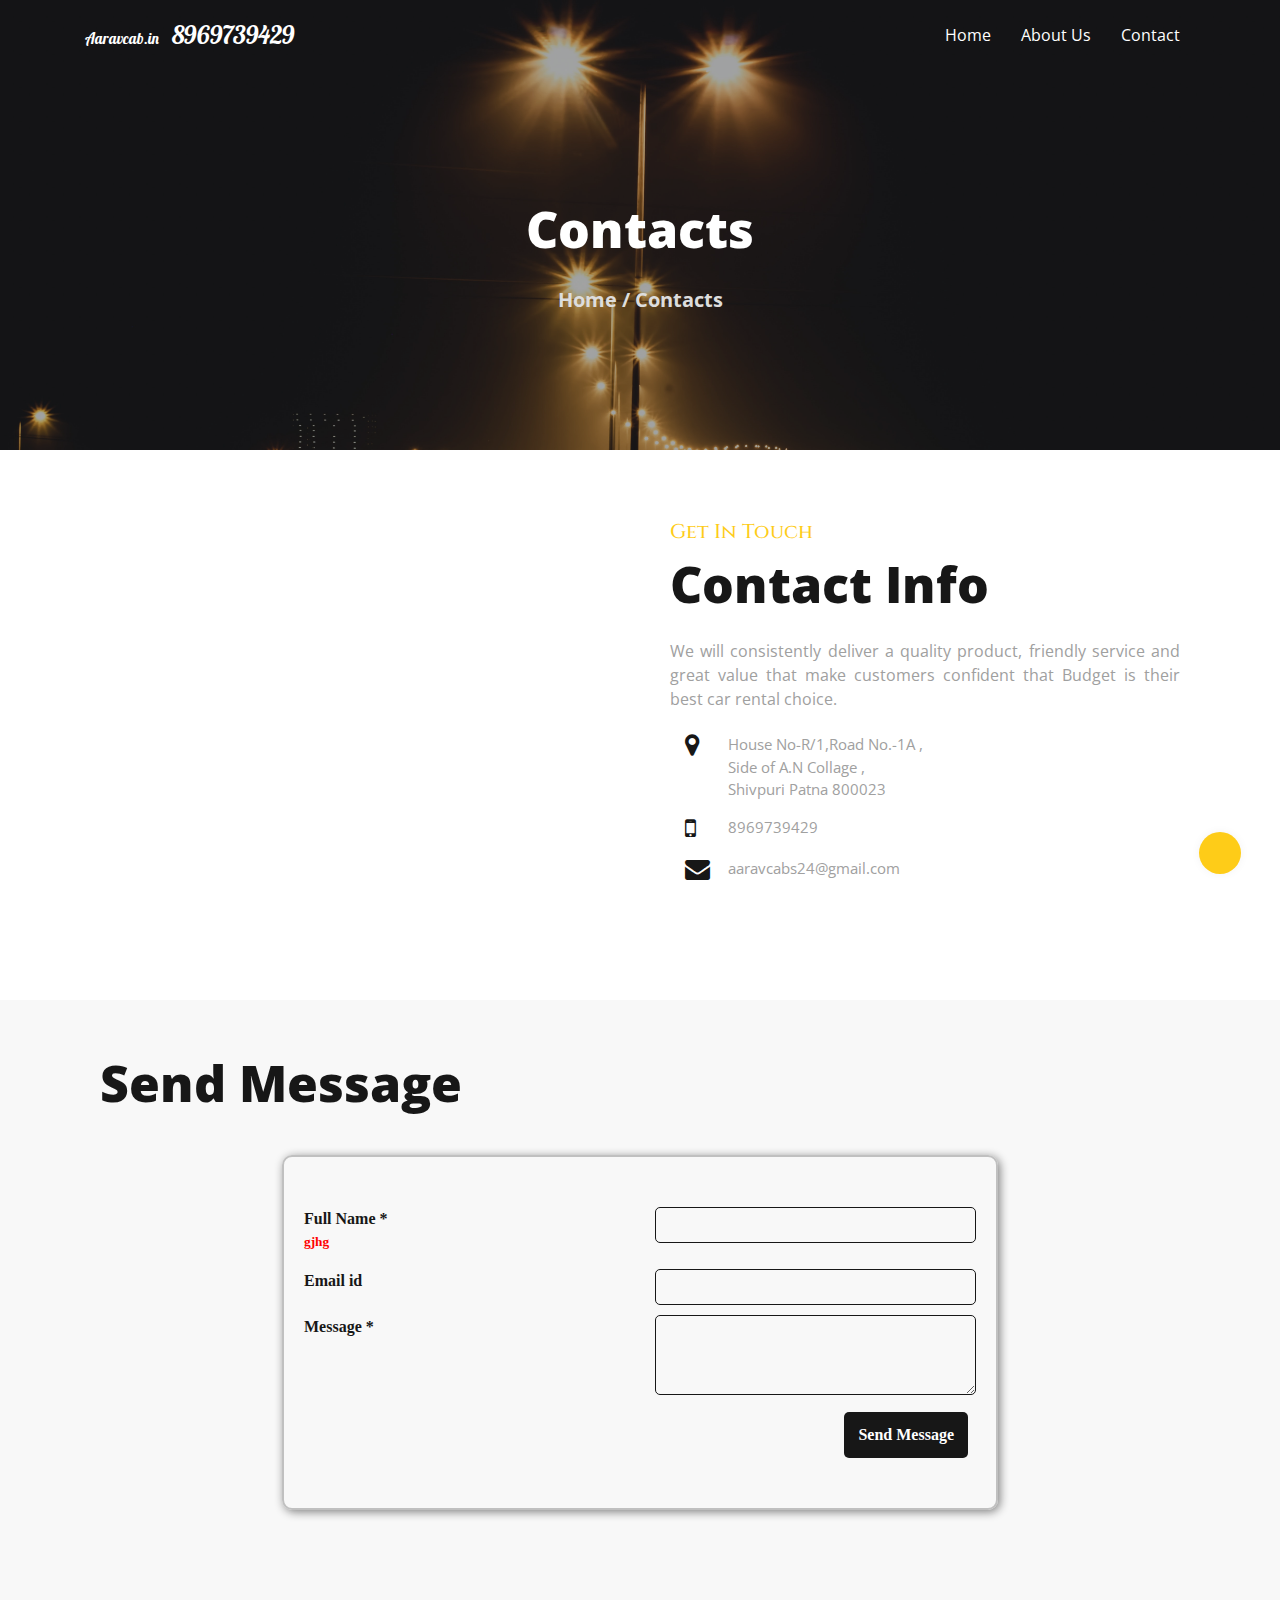
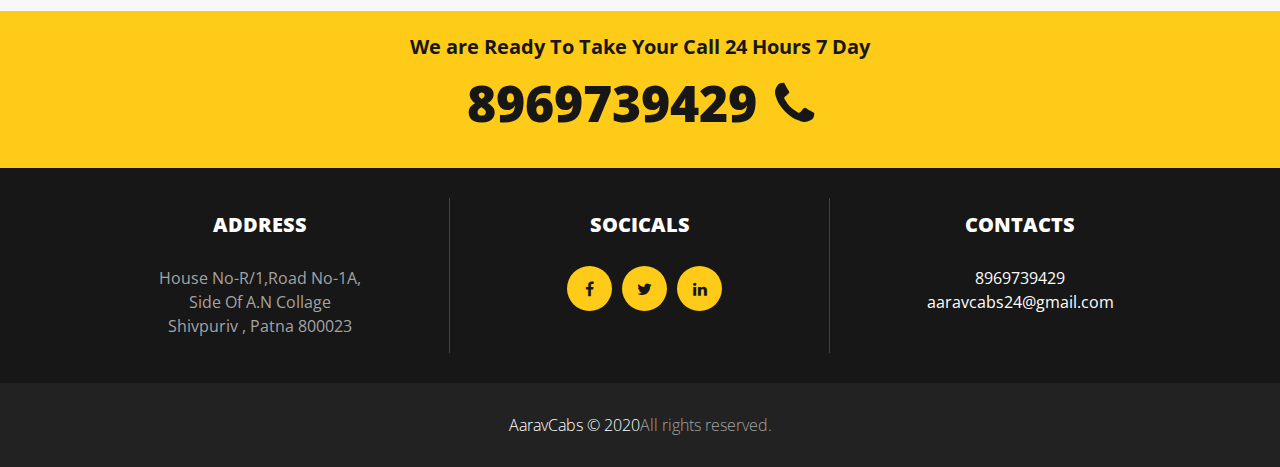
<file: contact.html>
<!DOCTYPE html>
<html lang="en">
<head>
    <link rel="shortcut icon" href="favicon.png" type="image/x-icon">

    <meta charset="UTF-8">
    <meta name="viewport" content="width=device-width, initial-scale=1.0">
    <title>Contact - Aaravcab</title>
    		<!--BootStrap CDN Link-->
	
   
      
       <link rel="stylesheet" href="https://maxcdn.bootstrapcdn.com/bootstrap/4.4.1/css/bootstrap.min.css">
       <script src="https://ajax.googleapis.com/ajax/libs/jquery/3.4.1/jquery.min.js"></script>
       <script src="https://cdnjs.cloudflare.com/ajax/libs/popper.js/1.16.0/umd/popper.min.js"></script>
       <script src="https://maxcdn.bootstrapcdn.com/bootstrap/4.4.1/js/bootstrap.min.js"></script>
       <link rel="stylesheet" href="https://use.fontawesome.com/releases/v5.7.0/css/all.css" integrity="sha384-lZN37f5QGtY3VHgisS14W3ExzMWZxybE1SJSEsQp9S+oqd12jhcu+A56Ebc1zFSJ" crossorigin="anonymous">
       <link rel="stylesheet" href="https://cdnjs.cloudflare.com/ajax/libs/font-awesome/4.7.0/css/font-awesome.min.css">
      
       <link href="https://fonts.googleapis.com/css2?family=Bellota:wght@300&family=Cinzel&family=Fredoka+One&family=Metal+Mania&display=swap" rel="stylesheet">
       <script src="action.js"></script>

       <link rel="stylesheet" href="style.css">
</head>
<body>
    <header class="header-area overlay" style="height: 50vh;">
        <nav class="navbar navbar-expand-md navbar-dark">
            <div class="container">
                <a href="index.html" class="navbar-brand">Aaravcab.in <span id="HeadingPno">8969739429</span></a>
                
                <button type="button" class="navbar-toggler collapsed" data-toggle="collapse" data-target="#main-nav">
                    <span class="menu-icon-bar"></span>
                    <span class="menu-icon-bar"></span>
                    <span class="menu-icon-bar"></span>
                </button>
                
                <div id="main-nav" class="collapse navbar-collapse">
                    <ul class="navbar-nav ml-auto">
                        <li><a href="index.html" class="nav-item nav-link active">Home</a></li>
                        <li><a href="about.html" class="nav-item nav-link">About Us</a></li>
                        <!--For Future Use Attach Drop Down Here By Uncomenting-->
                        <!----
                        <li class="dropdown">
                            <a href="#" class="nav-item nav-link" data-toggle="dropdown">Services</a>
                            <div class="dropdown-menu">
                                <a href="#" class="dropdown-item">Dropdown Item 1</a>
                                <a href="#" class="dropdown-item">Dropdown Item 2</a>
                                <a href="#" class="dropdown-item">Dropdown Item 3</a>
                            </div>
                        </li>
                        <li class="dropdown">
                            <a href="#" class="nav-item nav-link" data-toggle="dropdown">Portfolio</a>
                            <div class="dropdown-menu">
                                <a href="#" class="dropdown-item">Dropdown Item 1</a>
                                <a href="#" class="dropdown-item">Dropdown Item 2</a>
                                <a href="#" class="dropdown-item">Dropdown Item 3</a>
                                <a href="#" class="dropdown-item">Dropdown Item 4</a>
                                <a href="#" class="dropdown-item">Dropdown Item 5</a>
                            </div>
                        </li>
                    -->
                        <li><a href="contact.html" class="nav-item nav-link">Contact</a></li>
                    </ul>
                </div>
            </div>
        </nav>
        
            
        <div class="banner">
            <div class="container bannerMarginFromTop">
                <br> 
                
                <h1>Contacts</h1>
                <p style="color:#ddd">Home / Contacts</p>     
            </div>
        </div>
     
    </header>
<!--Header Close Here-->

<!--Main Content Of Page Start Here-->
    <main>
        <section id="content" class="content" style="padding-bottom: 0px;">


<!--Contact Info Start-->
 
<div class="missionWraper" style="margin-top:30px;margin-bottom: 40px;margin-left:15px;margin-right: 15px;">
    <div class="container">
        <div class="row">
            <div class="col-md-6">
                <div class="card" style="height: 100%;border:0px solid transparent;">
                    <div style="display:flex;justify-content: center;align-items: center;" >
                        <iframe src="https://www.google.com/maps/embed?pb=!1m18!1m12!1m3!1d7195.361232606859!2d85.10450082308316!3d25.61552710919582!2m3!1f0!2f0!3f0!3m2!1i1024!2i768!4f13.1!3m3!1m2!1s0x39ed58268aac4635%3A0x922425968fd032d!2sShivpuri%2C%20Rajbansi%20Nagar%2C%20Patna%2C%20Bihar!5e0!3m2!1sen!2sin!4v1600916880227!5m2!1sen!2sin" width="350" height="450" frameborder="0" style="border:0;" allowfullscreen="" aria-hidden="false" tabindex="0"></iframe>
                    </div>
                </div>  
            </div>
            <div class="col-md-6">
                <div>
                <div class="innercol6Wraper">
                    <span class="shortHeading"><h2>Get In Touch</h2></span>
                
                    <div class="banner" style="color: #171717;display: block;
                     text-align:start;padding: 0px;
                      z-index: 1;margin-top: 10px;margin-bottom: 0px;">  
                      <div class="row">
                          <div class="col-sm-12">
                              <h1>Contact Info</h1>
                         </div>
                       </div>
                   </div>
                   
                   <div class="aboutMissionTxt">
                    <div class="mycustomText">
                        We will consistently deliver a quality product, friendly 
                        service and great value that make customers confident that 
                        Budget is their best car rental choice.         
                    </div>
                    <div>
                  
                            <div class="row" style="padding: 7px 0px;width:100%;margin: 0px;">
                                <div class="col-sm-12">
                                    <div class="mycustomText2">
        
                                     <!--Address Start-->
                                     <div class="row" style="margin-top: 15px;">
                                         <div class="col-1 col-md-1"><i class="fa fa-map-marker" aria-hidden="true"></i></div>
                                         <div class="col-11 col-md-11"><span class="mycustomText2">House No-R/1,Road No.-1A ,<br>Side of A.N Collage ,<br>Shivpuri Patna 800023</div>
                                     </div>
                                     <!--Address Close-->

                                    <!--Phone No. Start-->
                                       <div class="row margTop2">
                                        <div class="col-1 col-md-1"><i class="fa fa-mobile" aria-hidden="true"></i></div>
                                        <div class="col-11 col-md-11"><span><a href="tel:+918969739429" title="+918969739429"  style="text-decoration: none;">8969739429</a></span></div>
                                    </div>
                                    <!--Phone No Close-->

                                      <!--Email Start-->
                                      <div class="row margTop2">
                                        <div class="col-1 col-md-1"><i class="fa fa-envelope" aria-hidden="true"></i></div>
                                        <div class="col-11 col-md-11"><span><a href="mailto: aaravcabs24@gmail.com" title="aaravcabs24@gmail.com"  style="text-decoration: none;">aaravcabs24@gmail.com</a></span></div>
                                    </div>
                                    <!--Email Close-->

                                    </div>
                                </div>
                            </div>
                             

                    </div>
                   </div>
                </div>
            </div>
            </div>
        </div>
    </div>
</div> 

<!--Form Close-->




<div class="missionWraper" style="margin-top:30px;background-color: #f8f8f8;">
    <div class="container">
        <div class="row">
            <div class="col-sm-12">

                <div class="innercol6Wraper">
                    <div class="banner" style="color: #171717;display: block;
                     text-align:start;padding: 0px;
                      z-index: 1;margin-top: 4%;margin-bottom: 0px;">  
                      <div class="row">
                          <div class="col-sm-12">
                              <h1>Send Message</h1>
                         </div>
                       </div>
                   </div>
                </div>
            </div>
        </div>
    </div>
                <!--Form Login code Start-->
<div class="container">
<div class="row"><!--main row-->
    <div class="col-sm-12" style="margin-top:0%;margin-bottom:8%;">
      
          <div class="row"><!--ist of 3 open-->
               
            <div class="col-sm-2"></div>
             <div class="col-sm-8">
            <form class="form-group" onSubmit="return formValidation();" Action="contact.html"style="font-family: 'Merriweather', serif;">              
                <div id="frombox1">
                
                  <div class="row"style="margin-bottom:10px;">
                    <div class="col-md-6" ><div >Full Name *</div><p class="txtSmall" id="test2341" >gjhg</p> </div>
                    <div class="col-md-6">
                       <div >
                          <input type="text" class="a" name="0" autocomplete="off" id="sname1" onchange="validatesname1()" onkeyup="validatesname1()" onkeydown="validatesname1()"  onkeypress="validatesname1()" style="display:inline-block;width:100%;box-shadow: none;"/>
                       </div>
                    </div>
                  </div>
                  

                  <div class="row"style="margin-bottom:10px;">
                    <div class="col-md-6" ><div >Email id </div> <p class="txtSmall" id="eml" ></p> </div>
                    <div class="col-md-6">
                      <div >
                        <input type="text" id="Email"  autocomplete="off" onchange="validateEmail()" onkeyup="validateEmail()" onkeydown="validateEmail()"  onkeypress="validateEmail()" name="semail" class="a"  style="display:inline-block;width:100%;font-family: fontawesome;box-shadow: none;"/>
                    </div>
                  </div>
                  </div>
                  
                  <div class="row"style="margin-bottom:10px;">
                    <div class="col-md-6"><div > Message * </div> <p class="txtSmall" id="addrtxt" ></p>  </div>
                    <div class="col-md-6">
                        <div >
                            <textarea name="20" class="a"  autocomplete="off" id="addrl1" onchange="validataddrl1()" onkeyup="validataddrl1()" onkeydown="validataddrl1()"  onkeypress="validataddrl1()" style="display:inline-block;width:100%;box-shadow: none;padding-top:15px;padding-bottom: 15px;"> </textarea> 
                        </div>
                    </div>
                  </div>
               
                <div class="btnwraper">
                  <input type="submit" value="Send Message"  class="btnmy">
                </div>

                </div>
                </form>
             </div>

             <div class="col-sm-2"></div>
                </div>
              
                    
                        </div>
                    </div>
</div><!--container closed-->
        </div>
            
<!--form Close-->

<!--Call 24 hours poster code start-->

<div class="missionWraper" style="background-color: #fecc18;">
    <div class="container">
        <div class="row">
            <div class="col-sm-12">

                <div class="innercol6Wraper">
                    <div class="banner" style="color: #171717;display: block;
                     text-align:center;padding: 0px;
                      z-index: 1;margin-top: 10px;margin-bottom: 0px;">  
                      <div class="row">
                          <div class="col-sm-12">
                              
                              <p style="color:#171717"> We are Ready To Take Your Call 24 Hours 7 Day</p>
                              <h1 class="callno2" > <a href="tel:+918969739429" title="+918969739429"  style="text-decoration: none;">8969739429 <span class="iMarginLeft" id="phoneSymbol2"> <i class="fa fa-phone"></i> </span> </a>  </h1>
                         </div>
                       </div>
                   </div>
                </div>
            </div>
        </div>
    </div>

<!--Call 24 hours poster code close-->

        </section>
    </main>
<!--Main Content Of Page close Here-->


<!---Footer Code Start Here-->
<footer>
  <div class="footerWraper1">
      <div class="container myFooterContainer">
          <div class="row myFooterRow">
           
                        
                                  <div class="col-sm-4 innerContainer1 pading_topBotom_carbox">
                                      <div class="innerCol4wraper">
                                        <div><h2 class="footerName">ADDRESS</h2></div><br>
                                        <div class="adresstxt text-center makerestxt" style="color:#a3a4a6;">
                                            House No-R/1,Road No-1A,<br>
                                            Side Of A.N Collage<br>
                                            Shivpuriv , Patna 800023
                                        </div>
                                      </div>
                                  </div>   
                                  <div class="col-sm-4 innerContainer2 pading_topBotom_carbox">
                                    <div class="innerCol4wraper">
                                        <div><h2 class="footerName">Socicals</h2></div><br>
                                        <div class="adresstxt">
                                         <!--Put socical links in href of a tag-->
                                          <div class="socicalBox">
                                           <div class="socicalicon"> <a href=""><div class="si"><i class="fa fa-facebook"></i></div></a></div> 
                                           <div class="socicalicon"> <a href=""><div class="si"><i class="fa fa-twitter"></i></div></a></div> 
                                           <div class="socicalicon"> <a href=""><div class="si"><i class="fa fa-linkedin"></i></div></a></div> 
                                          </div>
                                        </div>
                                    </div>
                                  </div>
                                  <div class="col-sm-4 innerContainer3 pading_topBotom_carbox">
                                    <div class="innerCol4wraper">
                                        <div><h2 class="footerName">contacts</h2></div><br>
                                        <div class="adresstxt">
                                            <div class="text-center">
                                                <a href="tel:+918969739429" title="+918969739429"  style="text-decoration: none;">8969739429</a><br>
                                                <a href="mailto: aaravcabs24@gmail.com" title="aaravcabs24@gmail.com"  style="text-decoration: none;">aaravcabs24@gmail.com</a>

                                            </div>
                                        </div>
                                    </div>
                                  </div>
          </div>
      </div>
  </div>
  <div class="footerWraper2">
       <div class="container">
           <div class="row">
               <div class="col-sm-12 copyRighttxt" style="display:flex;justify-content: center;color:#fff;">
                AaravCabs © 2020 <span style="color: #a3a3a3;"> All rights reserved.<span id="copyRight"></span></span>
               </div>
           </div>
       </div>
  </div>
</footer>

<a href="#" id="toTopBtn" title="Scroll To Top" class="cd-top text-replace js-cd-top cd-top--is-visible cd-top--fade-out" data-abc="true"></a>

<!--vanialla js script for login form validation-->
<script>
var sname2 = false;
var saddrl1 = false;

function formValidation(){
  if((sname2==true) && (saddrl1===true) ){
    alert("Message send successfully")
      return true;
}
else{
    alert("please fill the Required Filed ! ") ;
return false;
}
}

function validatesname1(){
  var flag=0;
  var sname1=document.getElementById("sname1").value;
  var len=sname1.length;
  var letters = /^[a-zA-Z ]+$/;
  if((len < 3) || (len > 36) )
  {
    document.getElementById("test2341").innerHTML="Enter valid name!";
    document.getElementById("sname1").style.borderColor="Red";
   }
  else{

  if(sname1.match(letters))
      {
        document.getElementById("test2341").innerHTML="";flag++;
        document.getElementById("sname1").style.borderColor="rgb(0, 255, 55)";
       
      }
      else
     {
      document.getElementById("test2341").innerHTML="Enter valid name!";
      document.getElementById("sname1").style.borderColor="Red";
    
     }
  }

if(flag==1){
  sname2= true;
}
else{
  sname2= false;
}
}

function validataddrl1(){
  var flag=0;
  var sname1=document.getElementById("addrl1").value;
  var len=sname1.length;
 
  if((len < 3) || (len > 40) )
  {
    document.getElementById("addrtxt").innerHTML="Enter valid Message!";
    document.getElementById("addrl1").style.borderColor="Red";
   
   }
  else{
    
        document.getElementById("addrtxt").innerHTML="";flag++;
        document.getElementById("addrl1").style.borderColor="rgb(0, 255, 55)";

  }

if(flag==1){
  saddrl1= true;
}
else{
  saddrl1= false;
}
}

function validateEmail(){
  var Email=document.getElementById("Email").value;
if(Email!="")
{
  var check=ValidateEmailfun(Email); 
  if(check==true)
  {
     document.getElementById("eml").innerHTML="";
    document.getElementById("Email").style.borderColor="rgb(0, 255, 55)";
  }

  else
  {
    document.getElementById("eml").innerHTML="Enter valid Email";
    document.getElementById("Email").style.borderColor="red";
  }

}
else{
  document.getElementById("eml").innerHTML="";
} 
}

/****************Email validation function************************/
function ValidateEmailfun(mail) 
{
  var mailformat = /^\w+([\.-]?\w+)*@\w+([\.-]?\w+)*(\.\w{2,3})+$/;
if(mail.match(mailformat))
{
 return true;
}
else
{

}
}
/********************************************************/
</script>

</body>
</html>
</file>
<file: style.css>
@import url('https://fonts.googleapis.com/css?family=Open+Sans:400,700,800');
@import url('https://fonts.googleapis.com/css?family=Lobster');
html {
  font-size: 62.5%;
  transition: all 1s;
}
body {
  font-family: 'Open Sans', sans-serif;
  font-size: 1.6rem;
  font-weight: 400;
  transition: all 1s;
}
h1 {
  margin-bottom: 0.5em;
  font-size: 3.6rem;
}
p {
  margin-bottom: 0.5em;
  font-size: 1.6rem;
  line-height: 1.6;
}
.button {
  display: inline-block;
  margin-top: 20px;
  padding: 8px 25px;
  border-radius: 4px;
  
}
.button-primary {
  position: relative;
  background-color:  #fecc18;
  color: #fff;
  font-size: 1.8rem;
  font-weight: 700;
  transition: color 0.3s ease-in;
  z-index: 1;
}
.button-primary:hover {
  color: #1b1b1a;
  text-decoration: none;
}
#callno a{
  color: #fecc18;
}
#call a{
  color: #fff;
}
#call a:hover{
  color: #171717;
}
.socicalicon a{
color:#171717;
text-decoration: none;
font-weight: 600;
}
.socicalicon a:hover{
  color:#fff;
}
.text-center a{
  color:#fff;
}
.text-center a:hover{
  color:#fecc18;
}
.button-primary::after {
  content: '';
  position: absolute;
  bottom: 0;
  left: 0;
  right: 0;
  top: 0;
  background-color: rgba(255, 255, 255,255);
  border-radius: 4px;
  opacity: 0;
  -webkit-transform: scaleX(0.8);
  -ms-transform: scaleX(0.8);
  transform: scaleX(0.8);
  transition: all 0.3s ease-in;
  z-index: -1;
}
.button-primary:hover::after {
  opacity: 1;
  -webkit-transform: scaleX(1);
  -ms-transform: scaleX(1);
  transform: scaleX(1);
}
.overlay::after {
  content: '';
  position: absolute;
  bottom: 0;
  left: 0;
  right: 0;
  top: 0;
  background-color: rgba(0, 0, 0, .3);
}
.header-area {
  position: relative;
  height: 100vh;
 background-color: #171717;
  background-image: url(images/bg-2.jpg);
  background-attachment: fixed;
  background-position: center center;
  background-repeat: no-repeat;
  background-size: cover;
}
.bannerMarginFromTop{
  margin-top: 50px;
}

.call_us_Book_taxi{

  
 background-color:rgb(250, 80, 108);
  background-position: center center;
  background-repeat: no-repeat;
  background-size: cover;
  background-image: url(images/operatorBg.jpg);
}
#phoneSymbol {
  color:#fff;
}
#phoneSymbol:hover{
  color:#fecc18;
}

.phoneSymbol2 {
  color:#fff;
}
.phoneSymbol2:hover{
  color:#fecc18;
}

.callno2 a{
  color: #171717;
}
.callno2 a:hover{
  color: #fff;
}

.res_img_bg{
  padding-top:110px ;
  padding-bottom: 20px;
}
@media screen and (max-width: 767px) and (min-width: 451px){
  .res_img_bg{
    padding-top:100px ;
    padding-bottom: 80px;
  }
}
@media screen and (max-width: 800px) and (min-width: 768px){
  .res_img_bg{
    padding-top:100px ;
    padding-bottom: 50px;
  }
}
@media screen and (max-width: 1600px) and (min-width: 815px){
  .res_img_bg{
    padding-top:100px ;
    padding-bottom: 80px;
  }
}
.banner {
  display: flex;
  align-items: center;
  position: relative;
  height: 100%;
  color: #fff;
  text-align: center;
  z-index: 1;
}
.banner h1 {
  font-weight: 800;
 
}
.banner p {
  font-weight: 700;
}

@media screen and (max-width: 769px) and (min-width: 767px){
    .banner h1 {
        font-weight: 800;
       margin-top: 100px;
      }
}
.navbar {
  position: absolute;
  left: 0;
  top: 0;
  padding: 0;
  width: 100%;
  transition: background 0.6s ease-in;
  z-index: 99999;
}
.navbar .navbar-brand{
  font-family: 'Lobster', cursive;
  font-size: 1.5rem;
}

.AaravcabLogo .navbar-brand{
  font-family: 'Lobster', cursive;
  font-size: 2.5rem;
  color:#fff;
}
.put_address_andLogo{
  display:flex;
  flex-direction: column;
  justify-content: center;
  align-items: center;
margin-top: 25%;

  text-shadow: 2px 3px 10px rgb(0, 255, 255);
}
.Quotes{
  color:#fff;
font-family: cursive;
  font-weight: 900px;
  text-align: center;
  font-weight: 105%;
}
#HeadingPno{
    font-size: 2.5rem;
    margin-left: 10px;
    cursor: default;
}
.navbar .navbar-toggler {
  position: relative;
  height: 50px;
  width: 50px;
  border: none;
  cursor: pointer;
  outline: none;
}
.middleBlackBox{
    background-color: #171717;
}
.navbar .navbar-toggler .menu-icon-bar {
  position: absolute;
  left: 15px;
  right: 15px;
  height: 2px;
  background-color: #fff;
  opacity: 0;
  -webkit-transform: translateY(-1px);
  -ms-transform: translateY(-1px);
  transform: translateY(-1px);
  transition: all 0.3s ease-in;
}
.navbar .navbar-toggler .menu-icon-bar:first-child {
  opacity: 1;
  -webkit-transform: translateY(-1px) rotate(45deg);
  -ms-sform: translateY(-1px) rotate(45deg);
  transform: translateY(-1px) rotate(45deg);
}
.navbar .navbar-toggler .menu-icon-bar:last-child {
  opacity: 1;
  -webkit-transform: translateY(-1px) rotate(135deg);
  -ms-sform: translateY(-1px) rotate(135deg);
  transform: translateY(-1px) rotate(135deg);
}
.navbar .navbar-toggler.collapsed .menu-icon-bar {
  opacity: 1;
}
.navbar .navbar-toggler.collapsed .menu-icon-bar:first-child {
  -webkit-transform: translateY(-7px) rotate(0);
  -ms-sform: translateY(-7px) rotate(0);
  transform: translateY(-7px) rotate(0);
}
.navbar .navbar-toggler.collapsed .menu-icon-bar:last-child {
  -webkit-transform: translateY(5px) rotate(0);
  -ms-sform: translateY(5px) rotate(0);
  transform: translateY(5px) rotate(0);
}
.navbar-dark .navbar-nav .nav-link {
  position: relative;
  color: #fff;
  font-size: 1.6rem;
}
.navbar-dark .navbar-nav .nav-link:focus, .navbar-dark .navbar-nav .nav-link:hover {
  color: #fff;
}
.navbar .dropdown-menu {
  padding: 0;
  background-color: rgba(0, 0, 0, .9);
}
.navbar .dropdown-menu .dropdown-item {
  position: relative;
  padding: 10px 20px;
  color: #fff;
  font-size: 1.4rem;
  border-bottom: 1px solid rgba(255, 255, 255, .1);
  transition: color 0.2s ease-in;
}
.navbar .dropdown-menu .dropdown-item:last-child {
  border-bottom: none;
}
.navbar .dropdown-menu .dropdown-item:hover {
  background: transparent;
  color: #fecc18;
}
.navbar .dropdown-menu .dropdown-item::before {
  content: '';
  position: absolute;
  bottom: 0;
  left: 0;
  top: 0;
  width: 5px;
  background-color: #fecc18;
  opacity: 0;
  transition: opacity 0.2s ease-in;
}
.navbar .dropdown-menu .dropdown-item:hover::before {
  opacity: 1;
}
.navbar.fixed-top {
  position: fixed;
  -webkit-animation: navbar-animation 0.6s;
  animation: navbar-animation 0.6s;
  background-color: rgba(0, 0, 0, .9);
}
.navbar.fixed-top.navbar-dark .navbar-nav .nav-link.active {
  color: #fecc18;
}
.navbar.fixed-top.navbar-dark .navbar-nav .nav-link::after {
  background-color: #fecc18;
}
.content {
  padding: 30px 0;
}
.featuresBox{
    color:#fff;
    display:flex;
    flex-direction: column;

   align-items: flex-start;
    padding-top: 20px;
    padding-bottom: 20px;
}

.fatxt{
    font-weight: normal;
    color:#a3a4a6;
    font-size: 13px;
   
}
@media screen and (max-width: 768px) and ( min-width:576px ) {
    .featuresBox{
        color:#fff;
        display:flex;
        flex-direction: column;
   
        padding-top: 20px;
        padding-bottom: 20px;
    }
    .fatxt{
     
      font-size: 12px;
    }
  }
.button a{
  color:#fff;
}
.button a:hover{
  color:#fecc18;
}
 /* @media screen and (max-width: 575px) and ( min-width:0px ) {
    
    .f2 ,  .featuresBox{
        color:#fff;
        display:flex;
        flex-direction: column;
   align-items: center;
        padding-top: 20px;
        padding-bottom: 20px;
    }
    
  
    .fr2 ,  .fatxt{
      text-align: justify;
      font-family: cursive;
      position: relative;
      top:-10px;
      font-size:16px;
    
    }
   
  }
  */
#hided_content1,#hided_content2,#hided_content3{

   font-size:0px;
   transition: all 0.2s;
}
.carBox{
    max-width: 340px;
    min-width: 200px;   
   
}
.rapCenter{
    display:flex;
    flex-direction: column;
    justify-content: center;
    align-items: center;
   
}

.carImgWraper{
    max-width: 340px;
    min-width: 200px;

}
.smlogo{
    max-width: 40px;
    max-height: 40px;
   min-width: 40px;
   min-height: 40px;
}

.smlogo2{
  max-width: 60px;
  max-height: 60px;
 min-width: 60px;
 min-height: 60px;
}
.smlogo3{
  max-width: 40px;
  max-height: 40px;
 min-width: 40px;
 min-height: 40px;
}

  .img2{
    max-width: 70px;
    max-height: 70px;
   min-width: 70px;
   min-height: 70px;
   padding: 5px;
   background-color: #494949;
   border-radius: 30%;
   filter: opacity(20%);
  }

  .img2 img ,  .ml img , .smlogo img , .smlogo2 img{
    width:100%;
    height: 100%;
     border-radius: 50%;
  }
  .carImgWraper img , .smlogo3 img {
    width:100%;
    height: 100%;
  }
.featureHeading{
    color:#fff;
    font-weight: 600;
    position: relative;
    top:-30px;
    text-transform: uppercase;
    font-size: 15px;
}
.MenuTxt{
    color:#171717;
    font-weight: 700;
}
.smlTxT{
    color:#171717;
}
.top_paadding_for_3_boxes{
    padding-top: 10px;
    padding-bottom: 10px;
}

.featurfooterTxt{
    color:#fecc18;
    font-weight: 600;
    margin-top:10px;
    cursor: pointer;
    font-size:15px;
}


.featurfooterTxt:hover {
    text-decoration: none;
    transform: scale(1.1);
    color:#ffffff;
    
  }
 

  .picwrap{
   
    height:200px;
}
.myimggall{
    height:100%;
    width:100%;
}
.carName{
    background: #171717;
    padding:4.5% 4%;
    color:#fff;
    font-weight:600;
    text-shadow:0.8px 1.3px 2px #dbdbdb;
}
.footerName{
  font-weight:800;
  text-transform: uppercase;
  color:#fff;
}
.socicalBox{
  display:flex;
}
.si{
  max-height:45px;
  max-width:45px;
  min-height: 45px;
  min-width: 45px;
  background-color: #fecc18;
  margin-left: 10px;
  display:flex;
  justify-content: center;
  align-items: center;
  border-radius: 50%;
}
.iCirc{
	border-radius: 50%;padding: 4%;
	box-shadow: 5px 4px 10px 1px rgba(196, 196, 240, 0.555);
	background-image: linear-gradient(-45deg,#fff,rgba(192, 192, 192, 0.521));
}
.innerCol4wraper{
  display:flex;
  flex-direction:column;
  justify-content: center;
  align-items: center;

}
.innerContainer2 , .innerContainer1{
  border-right:1px solid #424242;
}
/***Responsiviness of footer on medium devices ***/
@media screen and (min-width: 576px) and (max-width:767px) {
  .innerContainer2 , .innerContainer1{
    border-right:0px solid transparent;
  }
  .makerestxt{
    font-size: 11px;
  }
  .text-center a{
    font-size: 11px;
  }
  .si{
    max-height:35px;
    max-width:35px;
    min-height: 35px;
    min-width: 35px;
  }
}
/***Responsiviness of footer on small devices ***/
@media screen and (min-width: 0px) and (max-width:575px) {
  .adresstxt{
    position: relative;
    top:-20px;
  }
  .si{
    max-height:40px;
    max-width:40px;
    min-height:40px;
    min-width:40px;
  }
  .makerestxt{
    font-size: 14px;
  }
  .text-center a{
    font-size: 14px;
  }
  .footerName{
    font-weight:700;
    font-size: 16px;
  }
}

@media screen and (max-width:300px){
  .copyRighttxt{
    font-size : 12px;
  }
  
}
@media screen and (max-width:600px){
  .copyRighttxt{
    font-size : 15px;
  }
  
}
#copyRight{
display:none;
margin-left: 10px;
}

.footerWraper2{
  padding: 30px 0px;
  background-color: #222222;
  font-weight: 300;
}
.carFeatures{
    background-color: #f5f5f5;
}
.loc{
  font-family: 'Cinzel', serif;
    color:#171717;
      font-weight:900;
}
.loc1{
  font-family: 'Cinzel', serif;
  color:#8a8888;
  font-weight:600;
}
.smlTxT
{
  font-weight:600;
  font-size: 85%;
}
@media screen and (max-width: 900px)  and (min-width: 768px){
  .loc{
  

    font-family:"";
      color:#171717;
      font-weight:600;
   
  }
  .loc1{
    font-family:"";
    color:#8a8888;
    font-weight:400;
  }
  .smlTxT
  {
    font-family: "";
    font-style: "";
  }
}
@media screen and (max-width: 767px)  and (min-width: 0px){
  .smlTxT
  {
    font-family: cursive;
    font-style: italic;
  }
  .loc{
    
        font-weight:500;
  }
  .loc1{
    font-weight:400;
  }
}
.midlinePading{
    padding: 2.5% 3%;
    padding-bottom: 0%;
    background-color: #f5f5f5;
}
.midline{
    border-bottom: 2px solid rgb(199, 198, 198) ;
}

.featuresTxt{
    padding: 10px 1%;
   
    padding:1.5% 4%;

}
.smallFlex{
    display:flex;
    justify-content: space-between;
}
.car_logo_main_row{
    display:flex;
    padding: 5% 0%;
}

.selectCars{
    display: flex;
}
.x{
    padding-top: 1%;
    padding-bottom: 2%;
} 
   

.menuItem {
    width:28.3%;
    cursor: pointer;
    text-align: center;
    transition: all 0.3s;
}

.MenuTxt{
    cursor: pointer;
}
.MenuTxt:hover{
    color: #fecc18;
}
.line{
    width:7.5%;
    display: flex;
    flex-direction: column;
    justify-content: center;
    align-self: center;
}
.middleBorder{
    border:2px solid #ddd;
}
.not_active_item{
    color:#ddd;
}
.innercol6Wraper{
  padding: 10px 15px;
}
.margTop{
  margin-top: 30px;
}
.margTop2{
  margin-top: 15px;
}
.mycustomText{
  text-align: justify;font-weight: 200px;font-size:16px;color:rgb(160, 160, 160);;
}
.mycustomText2{
  text-align: justify;font-weight: 100px;font-size:15px;color:rgb(160, 160, 160);
}
.col-11 a{
  color:rgb(160, 160, 160);
  transition: 0.2s all;
}
.col-11 a:hover{
  color:#fecc18;
  font-size:13px;
  margin-left: 10px;
}
.smallBheading{
  margin-bottom: 10px;
  font-size: 15px;
  font-family: sans-serif;
  font-weight: bold;
}
.ADJUSTHEDAINGWITHRESPONSIVNESS{
  text-align: center;
}
@media screen and (min-width: 575px) {
  .ADJUSTHEDAINGWITHRESPONSIVNESS{
    text-align: start;
  }
}
.paddingmore{
  padding-top:25px;
  padding-bottom: 55px;
  background-color: #f8f8f8;
}
.cb h3{font-family: 'Open Sans', sans-serif;color:#171717;font-weight: 700;margin-bottom: 10px;}
.cb h2{font-family: 'Open Sans', sans-serif;color:#171717;font-weight: bold;margin-bottom: 10px;}
@media screen and (min-width: 992px) {
.my_book_test{
  font-size: 105%;
}
}
@media screen and (max-width: 600px) {
    .line{
        width:0%;
        display:none;
    }
    .menuItem {
        width:50%;
        margin:5px 0px;
        padding: 5px 0px;
        cursor: pointer;
        border-radius: 5px;
        border:2px solid #171717;
    }
    .not_active_item{
        color:#ddd;
    }
    .selectCars{
        flex-direction: column;
        justify-content: center;
        align-items: center;
       
    }
    .menuItem:hover{
        background-color: #fecc18;
        color:#fff;
        border-radius: 15px;
    }
}
#showSlidejs{
    transition: all 1s;
}

.shortHeading{
  color:#fecc18
  ;font-weight: 800;  font-family: 'Cinzel', serif;
}
.pading_topBotom_carbox{
    padding-top:15px ;
    padding-bottom: 15px;
}
.carName{
  text-transform: uppercase;
}
.smlTxT{
  text-transform: capitalize;
}

.bgcol6{
  background-color: rgb(4, 188, 212);
  border-radius: 5px;
  height: 100%;
  padding: 2%;
  background-image: url(images/g.jpg);
  background-position: center center;
  background-repeat: no-repeat;
  background-size: cover;
}
.bg2col6{
  background-color:#fecc18
  ;
  border-radius: 5px;
  height: 100%;
  padding: 2%;

  background-position: center center;
  background-repeat: no-repeat no-repeat;
  background-size: cover;
  background-image: url(images/promo-6.jpg);
}
.mycol6{
  padding-top: 20px ;
  padding-bottom: 20px ;
  box-shadow: 2px 3px 7px 4px #ddd;
}
.my2col6{
  padding-top: 20px ;
  padding-bottom: 20px ;
  box-shadow: 2px 3px 7px 4px #ddd;
}
@media screen and (max-width: 575px) {
  .bgcol6 , .bg2col6{
    border-radius: 5px;
    height: 300px;
  }
  .mycol6{
    box-shadow: none;
  }
  .bgcol6 , .bg2col6{
    box-shadow: 2px 3px 30px 4px #ddd inset;
    border-radius: 20px;
  }
}

.price{
font-size: 115%;
font-weight: 800;
color:rgb(59, 57, 57);
}




.FootermainContentWraper{
  height:100px;
  background-color: #fecc18;
}



                             
.footerWraper1{
  background-color: #171717;
padding-top: 30px;
padding-bottom: 30px;
}
@media screen and (max-width: 768px) {
  .navbar-brand {
    margin-left: 20px;
  }
  .navbar-nav {
    padding: 0 20px;
    background-color: rgba(0, 0, 0, .9);
  }
  .navbar.fixed-top .navbar-nav {
    background: transparent;
  }
}
@media screen and (min-width: 767px) {
  .banner {
    padding: 0 150px;
  }
  .banner h1 {
    font-size: 5rem;
  }
  .banner p {
    font-size: 2rem;
  }
  .navbar-dark .navbar-nav .nav-link {
    padding: 23px 15px;
  }
  .navbar-dark .navbar-nav .nav-link::after {
    content: '';
    position: absolute;
    bottom: 15px;
    left: 30%;
    right: 30%;
    height: 1px;
    background-color: #fff;
    -webkit-transform: scaleX(0);
    -ms-transform: scaleX(0);
    transform: scaleX(0);
    transition: transform 0.1s ease-in;
  }
  .navbar-dark .navbar-nav .nav-link:hover::after {
    -webkit-transform: scaleX(1);
    -ms-transform: scaleX(1);
    transform: scaleX(1);
  }
  .dropdown-menu {
    min-width: 200px;
    -webkit-animation: dropdown-animation 0.3s;
    animation: dropdown-animation 0.3s;
    -webkit-transform-origin: top;
    -ms-transform-origin: top;
    transform-origin: top;
  }
}
@-webkit-keyframes navbar-animation {
  0% {
    opacity: 0;
    -webkit-transform: translateY(-100%);
    -ms-transform: translateY(-100%);
    transform: translateY(-100%);
  }
  100% {
    opacity: 1;
    -webkit-transform: translateY(0);
    -ms-transform: translateY(0);
    transform: translateY(0);
  }
}
@keyframes navbar-animation {
  0% {
    opacity: 0;
    -webkit-transform: translateY(-100%);
    -ms-transform: translateY(-100%);
    transform: translateY(-100%);
  }
  100% {
    opacity: 1;
    -webkit-transform: translateY(0);
    -ms-transform: translateY(0);
    transform: translateY(0);
  }
}
@-webkit-keyframes dropdown-animation {
  0% {
    -webkit-transform: scaleY(0);
    -ms-transform: scaleY(0);
    transform: scaleY(0);
  }
  75% {
    -webkit-transform: scaleY(1.1);
    -ms-transform: scaleY(1.1);
    transform: scaleY(1.1);
  }
  100% {
    -webkit-transform: scaleY(1);
    -ms-transform: scaleY(1);
    transform: scaleY(1);
  }
}
@keyframes dropdown-animation {
  0% {
    -webkit-transform: scaleY(0);
    -ms-transform: scaleY(0);
    transform: scaleY(0);
  }
  75% {
    -webkit-transform: scaleY(1.1);
    -ms-transform: scaleY(1.1);
    transform: scaleY(1.1);
  }
  100% {
    -webkit-transform: scaleY(1);
    -ms-transform: scaleY(1);
    transform: scaleY(1);
  }
}

/*****mycontent*/
.iMarginLeft{
margin-left: 5px;
}


/*form send message css */
#frombox1{
  margin:7px;
   border:2px solid silver;
   
   padding: 50px 20px;
font-size: 18px;
   box-shadow:2px 2px  10px grey;
   border-radius:10px;
   font-weight: 600;
   color:#171717;
   font-size: 16px;
}

.txtSmall{
  font-size:smaller;
  color:red;
}



.btnwraper{
  display:flex;
  justify-content: flex-end;
  margin-top:0px;
}

.a{
  padding: 5px ;
  border-radius: 5px;
  border:1px solid #171717;
  background-color: transparent;
}
.btnmy{
  border-radius:5px;margin-right:8px;background-color: #171717;
  padding: 11px 14px;
  border:none;
  color:#fff;
  font-weight: 600;
  transition: 0.3s all;
}
.btnmy:hover{
  border-radius:5px;margin-right:8px;background-color: #171717;
  padding: 11px 14px;
  border:none;
  color:#fecc18;
   font-weight: 800;
}

/*contact page icons*/
.col-md-1 i{
  color:#171717;

font-size:25px;}
/*scroll to top css*/

#toTopBtn {
  position: fixed;
  bottom: 26px;
  right: 39px;
  z-index: 98;
  padding: 21px;
  background-color:#fecc18;
  border-radius: 50px;
}

.js .cd-top--fade-out {
  opacity: .5
}

.js .cd-top--is-visible {
  visibility: visible;
  opacity: 1
}

.js .cd-top {
  visibility: hidden;
  opacity: 0;
  transition: opacity .3s, visibility .3s, background-color .3s
}

.cd-top {
  position: fixed;
  bottom: 20px;
  bottom: var(--cd-back-to-top-margin);
  right: 20px;
  right: var(--cd-back-to-top-margin);
  display: inline-block;
  height: 40px;
  height: var(--cd-back-to-top-size);
  width: 40px;
  width: var(--cd-back-to-top-size);
  box-shadow: 0 0 10px rgba(0, 0, 0, .05) !important;
  background: url(https://res.cloudinary.com/dxfq3iotg/image/upload/v1571057658/cd-top-arrow.svg) no-repeat center 50%;
  background-color: #fecc18;
  background-color: hsla(var(--cd-color-3-h), var(--cd-color-3-s), var(--cd-color-3-l), 0.8)
}

/*scroll to top css close */
</file>
